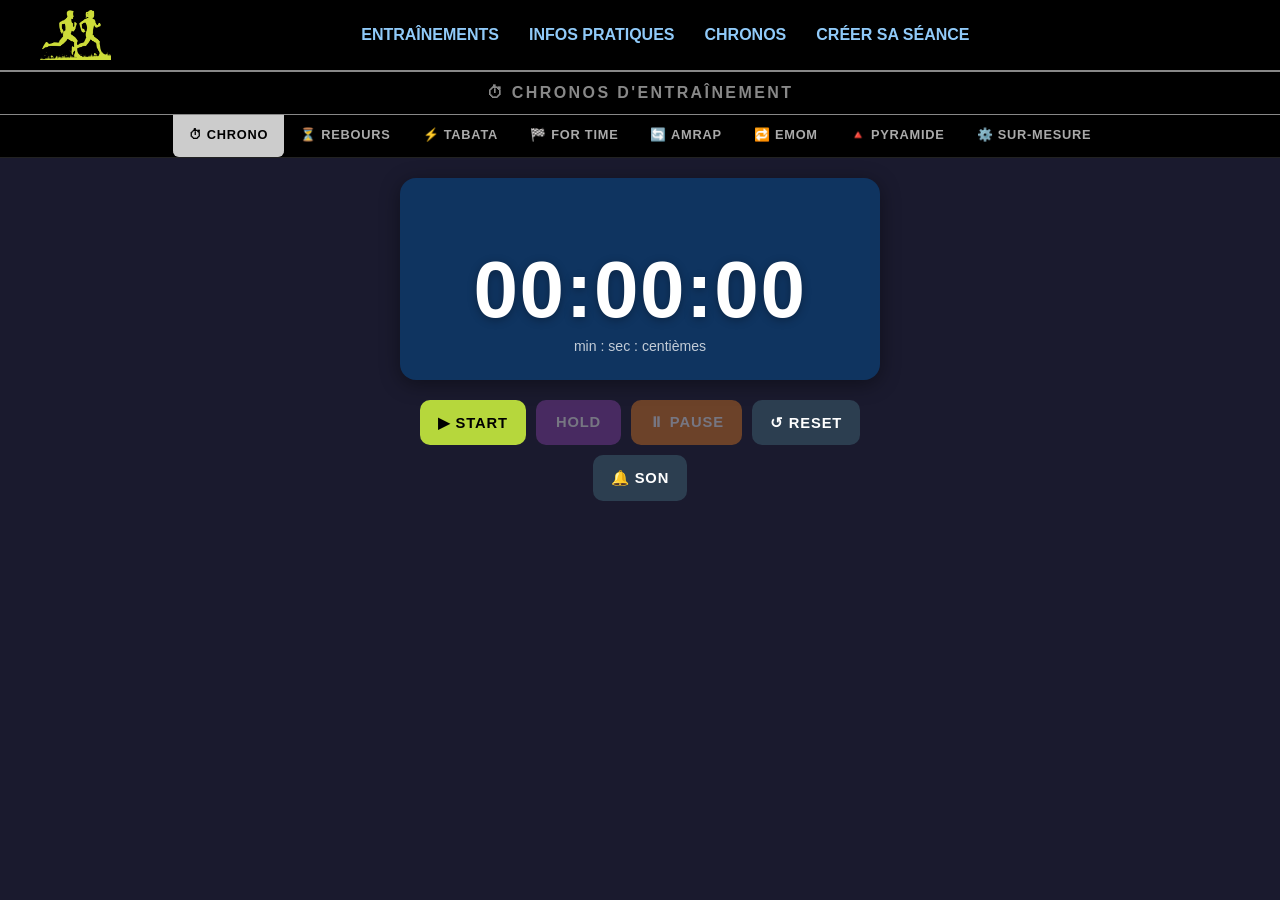
<file: chrono.html>
<!DOCTYPE html>
<html lang="fr">
<head>
    <meta charset="UTF-8">
    <meta name="viewport" content="width=device-width, initial-scale=1.0">
    <link rel="icon" type="image/png" href="images/2090184-cddc39_ico.png">
    <title>Chronos d'entraînement</title>
    <link rel="stylesheet" href="style.css">
    <style>
        :root {
            --travail-bg:    #c0392b;
            --travail-bg2:   #e74c3c;
            --repos-bg:      #1a3a6b;
            --repos-bg2:     #2760ae;
            --countdown-bg:  #d35400;
            --countdown-bg2: #e67e22;
            --card-bg:       #0f3460;
            --neutral-bg:    #1a1a2e;
            --accent:        #b6d73c;
            --text-light:    #f0f0f0;
            --text-dim:      #aaa;
            --btn-radius:    10px;
            --shadow:        0 4px 20px rgba(0,0,0,0.4);
        }

        body { background: var(--neutral-bg); color: var(--text-light); }
        nav  { border-bottom: 2px solid #888888; }

        /* ── Bandeau titre ── */
        .chrono-topbar {
            background: #000;
            padding: 12px 20px;
            display: flex;
            align-items: center;
            justify-content: center;
            border-bottom: 1px solid #888888;
        }
        .chrono-topbar h2 {
            font-size: 1em;
            font-weight: 700;
            letter-spacing: 0.15em;
            text-transform: uppercase;
            color: #888888;
            margin: 0;
            text-align: center;
        }
        .btn-mute {
            padding: 14px 18px; border: none; border-radius: 10px;
            font-family: sans-serif; font-size: 0.92em; font-weight: 700;
            letter-spacing: 0.06em; cursor: pointer;
            transition: all 0.15s ease; text-transform: uppercase;
            min-width: 85px; background: #2c3e50; color: #fff;
            -webkit-tap-highlight-color: transparent;
        }
        .btn-mute:hover  { background: #1a252f; }
        .btn-mute.muted  { background: #c0392b; color: #fff; }

        /* ── Onglets centrés ── */
        .chrono-tabs {
            display: flex;
            flex-wrap: wrap;
            justify-content: center;
            background: #000;
            border-bottom: 1px solid #222;
        }
        .chrono-tab {
            flex: 0 0 auto;
            padding: 12px 16px;
            background: none;
            border: none;
            color: var(--text-dim);
            font-family: sans-serif;
            font-size: 0.8em;
            font-weight: 700;
            text-transform: uppercase;
            letter-spacing: 0.06em;
            cursor: pointer;
            border-bottom: 3px solid transparent;
            transition: all 0.2s;
            white-space: nowrap;
        }
        .chrono-tab.active {
            color: #000;
            background: #cccccc;
            border-bottom-color: #cccccc;
            border-radius: 0px 0px 6px 6px; /* ← coins arrondis en bas */
        }
        .chrono-tab:hover { color: #fff; background: #1a1a1a; }

        /* Sur très petit écran, 2 lignes de 2-3 onglets */
        @media (max-width: 400px) {
            .chrono-tab { padding: 10px 10px; font-size: 0.72em; }
        }

        /* ── Panels ── */
        .chrono-panel { display: none; padding: 20px 16px; max-width: 480px; margin: 0 auto; }
        .chrono-panel.active { display: block; }

        /* ── Affichage principal ── */
        .phase-display {
            border-radius: 16px;
            padding: 28px 20px 22px;
            text-align: center;
            margin-bottom: 20px;
            transition: background 0.4s ease;
            background: var(--card-bg);
            box-shadow: var(--shadow);
        }
        .phase-display.phase-travail  { background: linear-gradient(135deg, var(--travail-bg), var(--travail-bg2)); }
        .phase-display.phase-repos    { background: linear-gradient(135deg, var(--repos-bg), var(--repos-bg2)); }
        .phase-display.phase-countdown {
            background: linear-gradient(135deg, var(--countdown-bg), var(--countdown-bg2));
            animation: pulse-cd 0.5s ease infinite alternate;
        }
        @keyframes pulse-cd {
            from { transform: scale(1); }
            to   { transform: scale(1.02); }
        }

        .phase-label {
            font-size: 1.4em; font-weight: 900;
            letter-spacing: 0.2em; text-transform: uppercase;
            color: rgba(255,255,255,0.9);
            margin-bottom: 6px; min-height: 1.6em;
        }
        .chrono-time {
            font-size: 5em; font-weight: 900; color: #fff;
            line-height: 1; letter-spacing: 0.02em;
            text-shadow: 0 2px 10px rgba(0,0,0,0.3);
            margin: 8px 0; font-variant-numeric: tabular-nums;
        }
        .chrono-time.small { font-size: 3.8em; }
        .chrono-sub  { font-size: 0.88em; color: rgba(255,255,255,0.75); margin-top: 6px; min-height: 1.4em; }
        .chrono-next { font-size: 0.82em; color: rgba(255,255,255,0.6); margin-top: 4px; font-style: italic; min-height: 1.2em; }

        .progress-bar-wrap {
            background: rgba(0,0,0,0.25); border-radius: 10px;
            height: 8px; margin-top: 14px; overflow: hidden;
        }
        .progress-bar-fill {
            height: 100%; border-radius: 10px;
            background: rgba(255,255,255,0.8); transition: width 0.5s linear;
        }

        /* ── Config ── */
        .chrono-config {
            background: #0f1b35; border-radius: 12px;
            padding: 16px; margin-bottom: 18px; border: 1px solid #1e3050;
        }
        .config-title {
            font-size: 0.85em; font-weight: 800;
            text-transform: uppercase; letter-spacing: 0.1em;
            color: var(--accent); margin: 0 0 12px;
        }
        .config-row {
            display: flex; align-items: center;
            gap: 10px; margin-bottom: 12px; flex-wrap: nowrap;
        }
        .config-row label { font-size: 0.85em; color: var(--text-dim); flex: 1; min-width: 110px; }

        /* Stepper +/- */
        .stepper {
            display: flex; align-items: center;
            border-radius: 10px; overflow: hidden; border: 1px solid #2a3a5a;
        }
        .btn-step {
            background: #1a2a4a; border: none; color: var(--accent);
            font-size: 1.3em; font-weight: 700;
            width: 42px; height: 42px; cursor: pointer;
            display: flex; align-items: center; justify-content: center;
            transition: background 0.15s; flex-shrink: 0;
            -webkit-tap-highlight-color: transparent;
        }
        .btn-step:hover  { background: #243a5a; }
        .btn-step:active { background: #0f1b35; }
        .config-input {
            background: #0f1b35; border: none;
            border-left: 1px solid #2a3a5a; border-right: 1px solid #2a3a5a;
            color: #fff; padding: 0; font-size: 1.1em; font-weight: 700;
            width: 60px; height: 42px; text-align: center;
            -moz-appearance: textfield;
        }
        .config-input::-webkit-outer-spin-button,
        .config-input::-webkit-inner-spin-button { -webkit-appearance: none; }
        .config-input:focus { outline: none; background: #1a2a4a; color: var(--accent); }

        /* ── Boutons contrôle ── */
        .chrono-controls {
            display: flex; gap: 10px;
            justify-content: center; flex-wrap: wrap;
        }
        .btn-chrono {
            padding: 14px 18px; border: none;
            border-radius: var(--btn-radius);
            font-family: sans-serif; font-size: 0.92em; font-weight: 700;
            letter-spacing: 0.06em; cursor: pointer;
            transition: all 0.15s ease; text-transform: uppercase;
            min-width: 85px;
            -webkit-tap-highlight-color: transparent;
        }
        .btn-chrono:active { transform: scale(0.96); }
        .btn-chrono:disabled { opacity: 0.4; cursor: not-allowed; transform: none; }

        /* Couleurs de base */
        .btn-start { background: var(--accent); color: #000; }
        .btn-start:hover:not(:disabled) { background: #a0c030; }

        .btn-hold  { background: #8e44ad; color: #fff; }
        .btn-hold:hover:not(:disabled) { background: #6c3483; }
        .btn-hold.btn-active { background: #f39c12; color: #000; }

        .btn-pause { background: #e67e22; color: #fff; }
        .btn-pause:hover:not(:disabled) { background: #d35400; }
        .btn-pause.btn-active { background: #c0392b; color: #fff; }

        .btn-reset { background: #2c3e50; color: #fff; }
        .btn-reset:hover { background: #1a252f; }

        /* ── Stats rounds ── */
        .rounds-display { display: flex; justify-content: center; gap: 24px; margin-bottom: 16px; }
        .round-stat .val { font-size: 2.2em; font-weight: 900; color: var(--accent); line-height: 1; text-align: center; }
        .round-stat .lbl { font-size: 0.72em; color: var(--text-dim); text-transform: uppercase; letter-spacing: 0.08em; text-align: center; }

        /* ── Séquence sur-mesure ── */
        .sequence-list { list-style: none; padding: 0; margin: 0 0 10px; }
        .sequence-item {
            display: flex; align-items: center; gap: 8px;
            padding: 8px 10px; background: #1a2a4a;
            border-radius: 8px; margin-bottom: 6px; border-left: 4px solid #2a3a5a;
        }
        .sequence-item.type-travail      { border-left-color: #e74c3c; }
        .sequence-item.type-repos        { border-left-color: #2760ae; }
        .sequence-item.type-echauffement { border-left-color: #3498db; }
        .sequence-item.type-retour       { border-left-color: #9b59b6; }

        .sequence-item {
            flex-wrap: wrap; box-sizing: border-box;
        }
        .sequence-item select {
            background: #0f1b35; border: 1px solid #2a3a5a;
            border-radius: 6px; color: #fff; padding: 7px 8px;
            font-size: 0.82em; flex: 1; min-width: 0; width: 100%;
            box-sizing: border-box;
        }
        .seq-bottom-row {
            display: flex; align-items: center; gap: 6px;
            width: 100%; margin-top: 6px; box-sizing: border-box;
        }
        .seq-stepper { display: flex; align-items: center; border-radius: 8px; overflow: hidden; border: 1px solid #2a3a5a; flex: 1; min-width: 0; }
        .seq-stepper .btn-step    { width: 36px; height: 36px; font-size: 1.1em; flex-shrink: 0; }
        .seq-stepper .config-input { flex: 1; height: 36px; font-size: 0.95em; min-width: 0; width: 0; }

        .btn-del-seq {
            background: #c0392b; border: none; color: #fff;
            border-radius: 6px; width: 36px; height: 36px;
            cursor: pointer; font-size: 0.9em;
            display: flex; align-items: center; justify-content: center; flex-shrink: 0;
        }
        @media (min-width: 400px) {
            .sequence-item { flex-wrap: nowrap; }
            .seq-bottom-row { width: auto; margin-top: 0; }
        }
        .btn-add-seq {
            width: 100%; padding: 11px; background: #1a2a4a;
            border: 1px dashed #2a3a5a; border-radius: 8px;
            color: var(--accent); font-size: 0.9em; cursor: pointer;
            transition: background 0.2s; font-weight: 600;
        }
        .btn-add-seq:hover { background: #243a5a; }

        /* Score counters FOR TIME / AMRAP */
        .score-counters {
            background: #0f1b35; border-radius: 12px;
            padding: 16px; border: 1px solid #1e3050;
            display: flex; flex-direction: column; gap: 12px;
        }
        .score-counter-row {
            display: flex; align-items: center;
            justify-content: space-between; gap: 12px;
            margin-bottom: 10px;
        }
        .score-counter-row:last-child { margin-bottom: 0; }
        .score-label {
            font-size: 1em; font-weight: 700;
            color: var(--text-light); letter-spacing: 0.08em;
            flex: 1;
        }
        .score-right {
            display: flex; align-items: center; gap: 8px;
        }
        .score-counters .stepper { flex-shrink: 0; }
        .score-counters .config-input {
            width: 70px; font-size: 1.3em; font-weight: 900;
            color: var(--accent);
        }
        .score-counters .btn-step {
            width: 48px; height: 48px; font-size: 1.5em;
        }

        /* ── Responsive ── */
        @media (max-width: 480px) {
            .chrono-time       { font-size: 4em; }
            .chrono-time.small { font-size: 3em; }
            .btn-chrono        { padding: 12px 12px; font-size: 0.85em; min-width: 72px; }
            .config-row label  { font-size: 0.8em; min-width: 90px; }
        }
    
        .btn-raz {
            background: #c0392b; border: none; color: #fff;
            border-radius: 6px; padding: 0 12px;
            height: 42px; min-width: 44px;
            font-size: 0.75em; font-weight: 700; cursor: pointer;
            letter-spacing: 0.05em; flex-shrink: 0;
            transition: background 0.15s;
        }
        .btn-raz:hover { background: #96281b; }
        </style>
</head>
<body>

<nav>
    <div class="nav-container">
        <div class="logo">
            <a href="index.html"><img src="images/2090184-cddc39.png" alt="Logo"></a>
        </div>
        <ul>
            <li><a href="index.html">ENTRAÎNEMENTS</a></li>
            <li><a href="infos.html">INFOS PRATIQUES</a></li>
            <li><a href="chrono.html">CHRONOS</a></li>
            <li><a href="seances_perso.html">CRÉER SA SÉANCE</a></li>
        </ul>
        <div class="nav-spacer"></div>
    </div>
</nav>

<div class="chrono-topbar">
    <h2>⏱ Chronos d'entraînement</h2>
</div>

<div class="chrono-tabs">
    <button class="chrono-tab active" onclick="showTab('simple', this)">⏱ Chrono</button>
    <button class="chrono-tab" onclick="showTab('countdown', this)">⏳ Rebours</button>
    <button class="chrono-tab" onclick="showTab('tabata', this)">⚡ Tabata</button>
    <button class="chrono-tab" onclick="showTab('fortime', this)">🏁 For Time</button>
    <button class="chrono-tab" onclick="showTab('amrap', this)">🔄 AMRAP</button>
    <button class="chrono-tab" onclick="showTab('emom', this)">🔁 EMOM</button>
    <button class="chrono-tab" onclick="showTab('pyramide', this)">🔺 Pyramide</button>
    <button class="chrono-tab" onclick="showTab('surmesure', this)">⚙️ Sur-Mesure</button>
</div>

<!-- ══════════════════════════════
     PANEL 1 — CHRONOMÈTRE
══════════════════════════════ -->
<div class="chrono-panel active" id="panel-simple">
    <div class="phase-display" id="simple-display">
        <div class="phase-label" id="simple-label"></div>
        <div class="chrono-time" id="simple-time">00:00:00</div>
        <div class="chrono-sub">min : sec : centièmes</div>
    </div>
    <div class="chrono-controls">
        <button class="btn-chrono btn-start" id="btn-simple-start" onclick="simpleStart()">▶ Start</button>
        <button class="btn-chrono btn-hold"  id="btn-simple-hold"  onclick="simpleHold()"  disabled>Hold</button>
        <button class="btn-chrono btn-pause" id="btn-simple-pause" onclick="simplePause()" disabled>⏸ Pause</button>
        <button class="btn-chrono btn-reset" onclick="simpleReset()">↺ Reset</button>
        <button class="btn-chrono btn-mute" id="btn-mute-s" onclick="toggleMute('btn-mute-s')">🔔 Son</button>
    </div>
</div>

<!-- ══════════════════════════════
     PANEL 2 — COMPTE À REBOURS
══════════════════════════════ -->
<div class="chrono-panel" id="panel-countdown">
    <div class="chrono-config">
        <p class="config-title">⚙️ Configuration</p>
        <div class="config-row">
            <label>Minutes</label>
            <div class="stepper">
                <button class="btn-step" onclick="step('cd-min', -1)">−</button>
                <input type="number" class="config-input" id="cd-min" value="10" min="0" max="99">
                <button class="btn-step" onclick="step('cd-min', 1)">+</button>
            </div>
        </div>
        <div class="config-row">
            <label>Secondes</label>
            <div class="stepper">
                <button class="btn-step" onclick="step('cd-sec', -5)">−</button>
                <input type="number" class="config-input" id="cd-sec" value="0" min="0" max="55" step="5">
                <button class="btn-step" onclick="step('cd-sec', 5)">+</button>
            </div>
        </div>
    </div>
    <div class="phase-display" id="countdown-display">
        <div class="phase-label" id="countdown-label">PRÊT</div>
        <div class="chrono-time" id="countdown-time">10:00</div>
        <div class="chrono-sub" id="countdown-sub"></div>
    </div>
    <div class="chrono-controls">
        <button class="btn-chrono btn-start" id="btn-cd-start" onclick="countdownStart()">▶ Start</button>
        <button class="btn-chrono btn-pause" id="btn-cd-pause" onclick="countdownPause()" disabled>⏸ Pause</button>
        <button class="btn-chrono btn-reset" onclick="countdownReset()">↺ Reset</button>
        <button class="btn-chrono btn-mute" id="btn-mute-cd" onclick="toggleMute('btn-mute-cd')">🔔 Son</button>
    </div>
</div>

<!-- ══════════════════════════════
     PANEL 3 — TABATA
══════════════════════════════ -->
<div class="chrono-panel" id="panel-tabata">
    <div class="chrono-config">
        <p class="config-title">⚙️ Configuration</p>
        <div class="config-row">
            <label>Travail (sec)</label>
            <div class="stepper">
                <button class="btn-step" onclick="step('tab-work', -5)">−</button>
                <input type="number" class="config-input" id="tab-work" value="20" min="1" max="3600">
                <button class="btn-step" onclick="step('tab-work', 5)">+</button>
            </div>
        </div>
        <div class="config-row">
            <label>Pause (sec)</label>
            <div class="stepper">
                <button class="btn-step" onclick="step('tab-rest', -5)">−</button>
                <input type="number" class="config-input" id="tab-rest" value="10" min="1" max="3600">
                <button class="btn-step" onclick="step('tab-rest', 5)">+</button>
            </div>
        </div>
        <div class="config-row">
            <label>Rounds</label>
            <div class="stepper">
                <button class="btn-step" onclick="step('tab-rounds', -1)">−</button>
                <input type="number" class="config-input" id="tab-rounds" value="8" min="1" max="99">
                <button class="btn-step" onclick="step('tab-rounds', 1)">+</button>
            </div>
        </div>
    </div>
    <div class="rounds-display">
        <div class="round-stat"><div class="val" id="tab-cur">0</div><div class="lbl">Round</div></div>
        <div class="round-stat"><div class="val" id="tab-tot">8</div><div class="lbl">Total</div></div>
    </div>
    <div class="phase-display" id="tabata-display">
        <div class="phase-label" id="tabata-label">PRÊT</div>
        <div class="chrono-time small" id="tabata-time">20</div>
        <div class="chrono-sub" id="tabata-sub"></div>
        <div class="chrono-next" id="tabata-next"></div>
    </div>
    <div class="chrono-controls">
        <button class="btn-chrono btn-start" id="btn-tab-start" onclick="tabataStart()">▶ Start</button>
        <button class="btn-chrono btn-pause" id="btn-tab-pause" onclick="tabataPause()" disabled>⏸ Pause</button>
        <button class="btn-chrono btn-reset" onclick="tabataReset()">↺ Reset</button>
        <button class="btn-chrono btn-mute" id="btn-mute-tab" onclick="toggleMute('btn-mute-tab')">🔔 Son</button>
    </div>
</div>

<!-- ══════════════════════════════
     PANEL 4 — FOR TIME
══════════════════════════════ -->
<div class="chrono-panel" id="panel-fortime">
    <div class="phase-display" id="fortime-display">
        <div class="phase-label" id="fortime-label">PRÊT</div>
        <div class="chrono-time" id="fortime-time">00:00:00</div>
        <div class="chrono-sub">min : sec : centièmes</div>
    </div>
    <p style="text-align:center; color:var(--text-dim); font-size:0.85em; font-style:italic; margin: 0 0 16px;">
        💡 Lance le chrono et note ton score au fur et à mesure
    </p>
    <div class="score-counters">
        <div class="score-counter-row">
            <span class="score-label">🔁 ROUNDS</span>
            <div class="score-right"><div class="stepper">
                <button class="btn-step" onclick="scoreStep('ft-rounds', -1)">−</button>
                <input type="number" class="config-input" id="ft-rounds" value="0" min="0" max="999" readonly>
                <button class="btn-step" onclick="scoreStep('ft-rounds', 1)">+</button>
            </div>
            <button class="btn-raz" onclick="document.getElementById('ft-rounds').value=0">RaZ</button></div>
        </div>
        <div class="score-counter-row">
            <span class="score-label">💪 REPS</span>
            <div class="score-right"><div class="stepper">
                <button class="btn-step" onclick="scoreStep('ft-reps', -1)">−</button>
                <input type="number" class="config-input" id="ft-reps" value="0" min="0" max="9999" readonly>
                <button class="btn-step" onclick="scoreStep('ft-reps', 1)">+</button>
            </div>
            <button class="btn-raz" onclick="document.getElementById('ft-reps').value=0">RaZ</button></div>
        </div>
    </div>
    <div class="chrono-controls" style="margin-top:16px;">
        <button class="btn-chrono btn-start" id="btn-ft-start" onclick="fortimeStart()">▶ Start</button>
        <button class="btn-chrono btn-pause" id="btn-ft-pause" onclick="fortimePause()" disabled>⏸ Pause</button>
        <button class="btn-chrono btn-reset" onclick="fortimeReset()">↺ Reset</button>
        <button class="btn-chrono btn-mute" id="btn-mute-ft" onclick="toggleMute('btn-mute-ft')">🔔 Son</button>
    </div>
</div>

<!-- ══════════════════════════════
     PANEL 5 — AMRAP
══════════════════════════════ -->
<div class="chrono-panel" id="panel-amrap">
    <div class="chrono-config">
        <p class="config-title">⚙️ Configuration</p>
        <div class="config-row">
            <label>Minutes</label>
            <div class="stepper">
                <button class="btn-step" onclick="step('amrap-min', -1)">−</button>
                <input type="number" class="config-input" id="amrap-min" value="20" min="0" max="99">
                <button class="btn-step" onclick="step('amrap-min', 1)">+</button>
            </div>
        </div>
        <div class="config-row">
            <label>Secondes</label>
            <div class="stepper">
                <button class="btn-step" onclick="step('amrap-sec', -5)">−</button>
                <input type="number" class="config-input" id="amrap-sec" value="0" min="0" max="55" step="5">
                <button class="btn-step" onclick="step('amrap-sec', 5)">+</button>
            </div>
        </div>
    </div>
    <div class="phase-display" id="amrap-display">
        <div class="phase-label" id="amrap-label">PRÊT</div>
        <div class="chrono-time" id="amrap-time">20:00</div>
        <div class="chrono-sub" id="amrap-sub"></div>
    </div>
    <p style="text-align:center; color:var(--text-dim); font-size:0.85em; font-style:italic; margin: 0 0 16px;">
        💡 Lance le décompte et note ton score au fur et à mesure
    </p>
    <div class="score-counters">
        <div class="score-counter-row">
            <span class="score-label">🔁 ROUNDS</span>
            <div class="score-right"><div class="stepper">
                <button class="btn-step" onclick="scoreStep('amrap-rounds', -1)">−</button>
                <input type="number" class="config-input" id="amrap-rounds" value="0" min="0" max="999" readonly>
                <button class="btn-step" onclick="scoreStep('amrap-rounds', 1)">+</button>
            </div>
            <button class="btn-raz" onclick="document.getElementById('amrap-rounds').value=0">RaZ</button></div>
        </div>
        <div class="score-counter-row">
            <span class="score-label">💪 REPS</span>
            <div class="score-right"><div class="stepper">
                <button class="btn-step" onclick="scoreStep('amrap-reps', -1)">−</button>
                <input type="number" class="config-input" id="amrap-reps" value="0" min="0" max="9999" readonly>
                <button class="btn-step" onclick="scoreStep('amrap-reps', 1)">+</button>
            </div>
            <button class="btn-raz" onclick="document.getElementById('amrap-reps').value=0">RaZ</button></div>
        </div>
    </div>
    <div class="chrono-controls" style="margin-top:16px;">
        <button class="btn-chrono btn-start" id="btn-amrap-start" onclick="amrapStart()">▶ Start</button>
        <button class="btn-chrono btn-pause" id="btn-amrap-pause" onclick="amrapPause()" disabled>⏸ Pause</button>
        <button class="btn-chrono btn-reset" onclick="amrapReset()">↺ Reset</button>
        <button class="btn-chrono btn-mute" id="btn-mute-am" onclick="toggleMute('btn-mute-am')">🔔 Son</button>
    </div>
</div>

<!-- ══════════════════════════════
     PANEL 6 — EMOM
══════════════════════════════ -->
<div class="chrono-panel" id="panel-emom">
    <div class="chrono-config">
        <p class="config-title">⚙️ Configuration</p>
        <div class="config-row">
            <label>Durée totale (min)</label>
            <div class="stepper">
                <button class="btn-step" onclick="step('emom-min', -1)">−</button>
                <input type="number" class="config-input" id="emom-min" value="10" min="1" max="99">
                <button class="btn-step" onclick="step('emom-min', 1)">+</button>
            </div>
        </div>
        <div style="font-size:0.8em; color:var(--text-dim); margin-top:4px;">
            ℹ️ À chaque nouvelle minute : exécuter les exercices prévus. Le reste de la minute = repos.
        </div>
    </div>
    <div class="rounds-display">
        <div class="round-stat"><div class="val" id="emom-cur">0</div><div class="lbl">Minute</div></div>
        <div class="round-stat"><div class="val" id="emom-tot">10</div><div class="lbl">Total</div></div>
        <div class="round-stat"><div class="val" id="emom-sec-val">60</div><div class="lbl">Sec restantes</div></div>
    </div>
    <div class="phase-display" id="emom-display">
        <div class="phase-label" id="emom-label">PRÊT</div>
        <div class="chrono-time small" id="emom-time">60</div>
        <div class="chrono-sub" id="emom-sub">Dans la minute, effectuez les exercices prévus</div>
        <div class="chrono-next" id="emom-next"></div>
    </div>
    <div class="chrono-controls">
        <button class="btn-chrono btn-start" id="btn-emom-start" onclick="emomStart()">▶ Start</button>
        <button class="btn-chrono btn-pause" id="btn-emom-pause" onclick="emomPause()" disabled>⏸ Pause</button>
        <button class="btn-chrono btn-reset" onclick="emomReset()">↺ Reset</button>
        <button class="btn-chrono btn-mute" id="btn-mute-em" onclick="toggleMute('btn-mute-em')">🔔 Son</button>
    </div>
</div>

<!-- ══════════════════════════════
     PANEL 5 — PYRAMIDE
══════════════════════════════ -->
<div class="chrono-panel" id="panel-pyramide">
    <div class="chrono-config">
        <p class="config-title">⚙️ Configuration</p>
        <div class="config-row">
            <label>Travail (sec)</label>
            <div class="stepper">
                <button class="btn-step" onclick="step('pyr-work', -5)">−</button>
                <input type="number" class="config-input" id="pyr-work" value="30" min="1" max="3600">
                <button class="btn-step" onclick="step('pyr-work', 5)">+</button>
            </div>
        </div>
        <div class="config-row">
            <label>Pause (sec)</label>
            <div class="stepper">
                <button class="btn-step" onclick="step('pyr-rest', -5)">−</button>
                <input type="number" class="config-input" id="pyr-rest" value="10" min="1" max="3600">
                <button class="btn-step" onclick="step('pyr-rest', 5)">+</button>
            </div>
        </div>
        <div class="config-row">
            <label>Séries (montée)</label>
            <div class="stepper">
                <button class="btn-step" onclick="step('pyr-series', -1)">−</button>
                <input type="number" class="config-input" id="pyr-series" value="5" min="2" max="20">
                <button class="btn-step" onclick="step('pyr-series', 1)">+</button>
            </div>
        </div>
        <div style="font-size:0.8em; color:var(--text-dim); margin-top:4px;">
            ℹ️ Monte puis redescend automatiquement
        </div>
    </div>
    <div class="rounds-display">
        <div class="round-stat"><div class="val" id="pyr-cur">0</div><div class="lbl">Série</div></div>
        <div class="round-stat"><div class="val" id="pyr-tot">9</div><div class="lbl">Total</div></div>
    </div>
    <div class="phase-display" id="pyramide-display">
        <div class="phase-label" id="pyramide-label">PRÊT</div>
        <div class="chrono-time small" id="pyramide-time">30</div>
        <div class="chrono-sub" id="pyramide-sub"></div>
        <div class="chrono-next" id="pyramide-next"></div>
    </div>
    <div class="chrono-controls">
        <button class="btn-chrono btn-start" id="btn-pyr-start" onclick="pyramideStart()">▶ Start</button>
        <button class="btn-chrono btn-pause" id="btn-pyr-pause" onclick="pyramidePause()" disabled>⏸ Pause</button>
        <button class="btn-chrono btn-reset" onclick="pyramideReset()">↺ Reset</button>
        <button class="btn-chrono btn-mute" id="btn-mute-pyr" onclick="toggleMute('btn-mute-pyr')">🔔 Son</button>
    </div>
</div>

<!-- ══════════════════════════════
     PANEL 5 — CHRONO SUR-MESURE
══════════════════════════════ -->
<div class="chrono-panel" id="panel-surmesure">
    <div class="chrono-config">
        <p class="config-title">⚙️ Construire la séquence</p>
        <ul class="sequence-list" id="seq-list"></ul>
        <button class="btn-add-seq" onclick="addSeqItem()">+ Ajouter une phase</button>
        <div class="config-row" style="margin-top:14px;">
            <label>Répéter la séquence</label>
            <div class="stepper">
                <button class="btn-step" onclick="step('seq-repeat', -1)">−</button>
                <input type="number" class="config-input" id="seq-repeat" value="1" min="1" max="20">
                <button class="btn-step" onclick="step('seq-repeat', 1)">+</button>
            </div>
            <span style="font-size:0.82em; color:var(--text-dim);">fois</span>
        </div>
    </div>
    <div class="rounds-display">
        <div class="round-stat"><div class="val" id="seq-cur">0</div><div class="lbl">Phase</div></div>
        <div class="round-stat"><div class="val" id="seq-tot">0</div><div class="lbl">Total</div></div>
        <div class="round-stat"><div class="val" id="seq-rep">0</div><div class="lbl">Répét.</div></div>
    </div>
    <div class="phase-display" id="surmesure-display">
        <div class="phase-label" id="surmesure-label">PRÊT</div>
        <div class="chrono-time small" id="surmesure-time">--</div>
        <div class="chrono-sub" id="surmesure-sub"></div>
        <div class="chrono-next" id="surmesure-next"></div>
    </div>
    <div class="chrono-controls">
        <button class="btn-chrono btn-start" id="btn-seq-start" onclick="seqStart()">▶ Start</button>
        <button class="btn-chrono btn-pause" id="btn-seq-pause" onclick="seqPause()" disabled>⏸ Pause</button>
        <button class="btn-chrono btn-reset" onclick="seqReset()">↺ Reset</button>
        <button class="btn-chrono btn-mute" id="btn-mute-seq" onclick="toggleMute('btn-mute-seq')">🔔 Son</button>
    </div>
</div>

<button id="backToTop" title="Retour en haut">↑</button>

<script>
/* ══════════════════════════════════════════
   UTILITAIRES
══════════════════════════════════════════ */
var isMuted = false;
var audioCtx = null;

function getAudioCtx() {
    if (!audioCtx) audioCtx = new (window.AudioContext || window.webkitAudioContext)();
    return audioCtx;
}
function playBeep(freq, dur, vol) {
    if (isMuted) return;
    try {
        var ctx = getAudioCtx();
        var osc = ctx.createOscillator();
        var gain = ctx.createGain();
        osc.connect(gain); gain.connect(ctx.destination);
        osc.frequency.value = freq; osc.type = 'sine';
        gain.gain.setValueAtTime(vol || 0.4, ctx.currentTime);
        gain.gain.exponentialRampToValueAtTime(0.001, ctx.currentTime + dur);
        osc.start(ctx.currentTime); osc.stop(ctx.currentTime + dur);
    } catch(e) {}
}
function bipTravail()   { playBeep(880,0.12,0.5); setTimeout(function(){playBeep(880,0.12,0.5);},180); }
function bipPause()     { playBeep(440,0.4,0.4); }
function bipCountdown() { playBeep(660,0.1,0.3); }
function bipFin()       { playBeep(1046,0.15,0.5); setTimeout(function(){playBeep(1046,0.15,0.5);},200); setTimeout(function(){playBeep(1046,0.3,0.5);},400); }

function toggleMute() {
    isMuted = !isMuted;
    var ids = ['btn-mute-s','btn-mute-cd','btn-mute-tab','btn-mute-ft',
               'btn-mute-am','btn-mute-em','btn-mute-pyr','btn-mute-seq'];
    ids.forEach(function(id) {
        var btn = document.getElementById(id);
        if (btn) {
            btn.textContent = isMuted ? '🔕 Son' : '🔔 Son';
            btn.classList.toggle('muted', isMuted);
        }
    });
}

function pad(n) { return n < 10 ? '0' + n : '' + n; }

/* Format sec → affichage min:sec si >= 60, sinon juste sec */
function fmtSec(s) {
    if (s >= 60) { return pad(Math.floor(s/60)) + ':' + pad(s % 60); }
    return '' + s;
}
function formatMSec(ms) {
    var m  = Math.floor(ms / 60000);
    var s  = Math.floor((ms % 60000) / 1000);
    var cs = Math.floor((ms % 1000) / 10);
    return pad(m) + ':' + pad(s) + ':' + pad(cs);
}

function showTab(name, btn) {
    document.querySelectorAll('.chrono-panel').forEach(function(p){ p.classList.remove('active'); });
    document.querySelectorAll('.chrono-tab').forEach(function(t){ t.classList.remove('active'); });
    document.getElementById('panel-' + name).classList.add('active');
    btn.classList.add('active');
}

function setPhaseStyle(el, phase) {
    el.classList.remove('phase-travail','phase-repos','phase-countdown');
    if (phase) el.classList.add('phase-' + phase);
}

function step(id, delta) {
    var input = document.getElementById(id);
    var val = parseInt(input.value) || 0;
    var min = parseInt(input.min) !== undefined ? parseInt(input.min) : 0;
    var max = parseInt(input.max) || 9999;
    var newVal;
    // Si delta est un multiple de 5, on arrondit au multiple de |delta| le plus proche
    var absDelta = Math.abs(delta);
    if (absDelta > 1 && absDelta % 5 === 0) {
        if (delta > 0) {
            newVal = Math.ceil((val + 1) / absDelta) * absDelta;
        } else {
            newVal = Math.floor((val - 1) / absDelta) * absDelta;
        }
    } else {
        newVal = val + delta;
    }
    input.value = Math.max(min, Math.min(max, newVal));
}

/* Active/désactive visuellement un bouton (hold/pause) */
function setBtnActive(id, active) {
    var btn = document.getElementById(id);
    if (active) btn.classList.add('btn-active');
    else btn.classList.remove('btn-active');
}

/* ══════════════════════════════════════════
   1. CHRONOMÈTRE SIMPLE
══════════════════════════════════════════ */
var simpleInterval = null;
var simpleMs = 0;
var simpleRunning = false;
var simpleHeld = false;

function simpleStart() {
    if (simpleRunning) return;
    simpleRunning = true;
    var last = Date.now() - simpleMs;
    simpleInterval = setInterval(function() {
        simpleMs = Date.now() - last;
        if (!simpleHeld) document.getElementById('simple-time').textContent = formatMSec(simpleMs);
    }, 30);
    document.getElementById('btn-simple-start').disabled = true;
    document.getElementById('btn-simple-hold').disabled  = false;
    document.getElementById('btn-simple-pause').disabled = false;
    document.getElementById('simple-label').textContent  = '🏃 EN COURS';
    setPhaseStyle(document.getElementById('simple-display'), 'travail');
}

function simpleHold() {
    simpleHeld = !simpleHeld;
    setBtnActive('btn-simple-hold', simpleHeld);
    document.getElementById('simple-label').textContent = simpleHeld ? '⏸ FIGÉ' : '🏃 EN COURS';
}

function simplePause() {
    if (!simpleRunning) return;
    clearInterval(simpleInterval);
    simpleRunning = false; simpleHeld = false;
    setBtnActive('btn-simple-hold', false);
    setBtnActive('btn-simple-pause', true);
    document.getElementById('btn-simple-start').disabled = false;
    document.getElementById('btn-simple-pause').disabled = false;
    document.getElementById('btn-simple-hold').disabled  = true;
    document.getElementById('simple-label').textContent  = '⏸ EN PAUSE';
    setPhaseStyle(document.getElementById('simple-display'), '');
}

function simpleReset() {
    clearInterval(simpleInterval);
    simpleMs = 0; simpleRunning = false; simpleHeld = false;
    document.getElementById('simple-time').textContent   = '00:00:00';
    document.getElementById('simple-label').textContent  = '';
    document.getElementById('btn-simple-start').disabled = false;
    document.getElementById('btn-simple-pause').disabled = true;
    document.getElementById('btn-simple-hold').disabled  = true;
    setBtnActive('btn-simple-hold', false);
    setBtnActive('btn-simple-pause', false);
    setPhaseStyle(document.getElementById('simple-display'), '');
}

/* ══════════════════════════════════════════
   2. COMPTE À REBOURS
══════════════════════════════════════════ */
var cdInterval = null;
var cdMs = 0; var cdTotal = 0; var cdRunning = false;

function countdownStart() {
    if (cdRunning) return;
    if (cdMs === 0) {
        var m = parseInt(document.getElementById('cd-min').value)||0;
        var s = parseInt(document.getElementById('cd-sec').value)||0;
        cdTotal = (m*60+s)*1000; cdMs = cdTotal;
        if (cdMs<=0) return;
    }
    cdRunning = true;
    setBtnActive('btn-cd-pause', false);
    document.getElementById('countdown-label').textContent = '🔥 EN COURS';
    setPhaseStyle(document.getElementById('countdown-display'), 'travail');
    document.getElementById('btn-cd-start').disabled = true;
    document.getElementById('btn-cd-pause').disabled = false;
    var last = Date.now();
    cdInterval = setInterval(function() {
        var now = Date.now(); cdMs -= (now-last); last = now;
        if (cdMs<=0) {
            cdMs=0; clearInterval(cdInterval); cdRunning=false;
            document.getElementById('countdown-time').textContent = '00:00';
            document.getElementById('countdown-label').textContent = '✅ TERMINÉ !';
            document.getElementById('countdown-bar').style.width = '0%';
            setPhaseStyle(document.getElementById('countdown-display'),'repos');
            bipFin();
            document.getElementById('btn-cd-start').disabled = false;
            document.getElementById('btn-cd-pause').disabled = true;
            return;
        }
        var secLeft = Math.ceil(cdMs/1000);
        if (secLeft<=3) { bipCountdown(); }
        document.getElementById('countdown-time').textContent = pad(Math.floor(cdMs/60000))+':'+pad(Math.floor((cdMs%60000)/1000));
    }, 100);
}

function countdownPause() {
    if (!cdRunning) return;
    clearInterval(cdInterval); cdRunning = false;
    setBtnActive('btn-cd-pause', true);
    document.getElementById('countdown-label').textContent = '⏸ EN PAUSE';
    setPhaseStyle(document.getElementById('countdown-display'),'');
    document.getElementById('btn-cd-start').disabled = false;
    document.getElementById('btn-cd-pause').disabled = false;
}

function countdownReset() {
    clearInterval(cdInterval); cdMs=0; cdTotal=0; cdRunning=false;
    var m=parseInt(document.getElementById('cd-min').value)||0;
    var s=parseInt(document.getElementById('cd-sec').value)||0;
    document.getElementById('countdown-time').textContent = pad(m)+':'+pad(s);
    document.getElementById('countdown-label').textContent = 'PRÊT';
    document.getElementById('btn-cd-start').disabled = false;
    document.getElementById('btn-cd-pause').disabled = true;
    setBtnActive('btn-cd-pause', false);
    setPhaseStyle(document.getElementById('countdown-display'),'');
}

/* ══════════════════════════════════════════
   3. TABATA
══════════════════════════════════════════ */
var tabInterval=null; var tabRunning=false;
var tabPhase='travail'; var tabSec=0; var tabTotalSec=0;
var tabCurRound=0; var tabTotRounds=0;

function tabataStart() {
    if (tabRunning) return;
    if (tabCurRound===0) {
        tabTotRounds = parseInt(document.getElementById('tab-rounds').value)||8;
        tabCurRound=1; tabPhase='travail';
        tabSec = parseInt(document.getElementById('tab-work').value)||20;
        tabTotalSec=tabSec;
        document.getElementById('tab-tot').textContent=tabTotRounds;
        bipTravail(); tabataRender();
    }
    tabRunning=true;
    setBtnActive('btn-tab-pause', false);
    document.getElementById('btn-tab-start').disabled=true;
    document.getElementById('btn-tab-pause').disabled=false;
    tabInterval = setInterval(function() {
        tabSec--;
        if (tabSec<=3 && tabSec>0) { bipCountdown(); document.getElementById('tabata-time').textContent=tabSec; }
        else if (tabSec===0) { document.getElementById('tabata-time').textContent='0'; }
        else if (tabSec<0)   { tabSec=0; tabNextPhase(); }
        else { tabataRender(); }
    }, 1000);
}

function tabNextPhase() {
    if (tabPhase==='travail') {
        var rest=parseInt(document.getElementById('tab-rest').value)||10;
        if (rest>0) { tabPhase='repos'; tabSec=rest; tabTotalSec=rest; bipPause(); }
        else { tabAdvanceRound(); return; }
    } else { tabAdvanceRound(); return; }
    tabataRender();
}

function tabAdvanceRound() {
    if (tabCurRound>=tabTotRounds) {
        clearInterval(tabInterval); tabRunning=false;
        document.getElementById('tabata-label').textContent='✅ TERMINÉ !';
        document.getElementById('tabata-time').textContent='0';
        document.getElementById('tabata-sub').textContent=tabTotRounds+' rounds complétés';
        document.getElementById('tabata-next').textContent='';
        document.getElementById('tabata-bar').style.width='0%';
        setPhaseStyle(document.getElementById('tabata-display'),'repos');
        bipFin();
        document.getElementById('btn-tab-start').disabled=false;
        document.getElementById('btn-tab-pause').disabled=true;
        return;
    }
    tabCurRound++; tabPhase='travail';
    tabSec=parseInt(document.getElementById('tab-work').value)||20;
    tabTotalSec=tabSec; bipTravail(); tabataRender();
}

function tabataRender() {
    document.getElementById('tab-cur').textContent=tabCurRound;
    document.getElementById('tabata-time').textContent=fmtSec(tabSec);
    setPhaseStyle(document.getElementById('tabata-display'),tabPhase);
    document.getElementById('tabata-label').textContent=tabPhase==='travail'?'🔥 TRAVAIL':'😮‍💨 PAUSE';
    document.getElementById('tabata-sub').textContent='Round '+tabCurRound+' / '+tabTotRounds;
    var nextLbl=tabPhase==='travail'?'Pause':'Travail (Round '+Math.min(tabCurRound+1,tabTotRounds)+')';
    document.getElementById('tabata-next').textContent='Prochain : '+nextLbl;
}

function tabataPause() {
    if (!tabRunning) return;
    clearInterval(tabInterval); tabRunning=false;
    setBtnActive('btn-tab-pause', true);
    document.getElementById('btn-tab-start').disabled=false;
    document.getElementById('btn-tab-pause').disabled=false;
    document.getElementById('tabata-label').textContent='⏸ EN PAUSE';
    setPhaseStyle(document.getElementById('tabata-display'),'');
}

function tabataReset() {
    clearInterval(tabInterval); tabRunning=false; tabCurRound=0; tabSec=0;
    document.getElementById('tabata-label').textContent='PRÊT';
    document.getElementById('tabata-time').textContent=fmtSec(parseInt(document.getElementById('tab-work').value)||20);
    document.getElementById('tabata-sub').textContent='';
    document.getElementById('tabata-next').textContent='';
    document.getElementById('tab-cur').textContent='0';
    document.getElementById('tab-tot').textContent=document.getElementById('tab-rounds').value||8;
    document.getElementById('btn-tab-start').disabled=false;
    document.getElementById('btn-tab-pause').disabled=true;
    setBtnActive('btn-tab-pause', false);
    setPhaseStyle(document.getElementById('tabata-display'),'');
}

/* ══════════════════════════════════════════
   SCORE STEP — commun FOR TIME et AMRAP
══════════════════════════════════════════ */
function scoreStep(id, delta) {
    var input = document.getElementById(id);
    var val = parseInt(input.value) || 0;
    var min = parseInt(input.min) || 0;
    var max = parseInt(input.max) || 9999;
    input.value = Math.max(min, Math.min(max, val + delta));
}

/* ══════════════════════════════════════════
   4. FOR TIME
══════════════════════════════════════════ */
var ftInterval = null;
var ftMs = 0;
var ftRunning = false;

function fortimeStart() {
    if (ftRunning) return;
    ftRunning = true;
    var last = Date.now() - ftMs;
    ftInterval = setInterval(function() {
        ftMs = Date.now() - last;
        document.getElementById('fortime-time').textContent = formatMSec(ftMs);
    }, 30);
    document.getElementById('fortime-label').textContent  = '🏁 EN COURS';
    setPhaseStyle(document.getElementById('fortime-display'), 'travail');
    document.getElementById('btn-ft-start').disabled = true;
    document.getElementById('btn-ft-pause').disabled = false;
    setBtnActive('btn-ft-pause', false);
}

function fortimePause() {
    if (!ftRunning) return;
    clearInterval(ftInterval); ftRunning = false;
    setBtnActive('btn-ft-pause', true);
    document.getElementById('btn-ft-start').disabled = false;
    document.getElementById('btn-ft-pause').disabled = false;
    document.getElementById('fortime-label').textContent = '⏸ EN PAUSE';
    setPhaseStyle(document.getElementById('fortime-display'), '');
}

function fortimeReset() {
    clearInterval(ftInterval); ftMs = 0; ftRunning = false;
    document.getElementById('fortime-time').textContent  = '00:00:00';
    document.getElementById('fortime-label').textContent = 'PRÊT';
    document.getElementById('btn-ft-start').disabled = false;
    document.getElementById('btn-ft-pause').disabled = true;
    document.getElementById('ft-rounds').value = 0;
    document.getElementById('ft-reps').value   = 0;
    setBtnActive('btn-ft-pause', false);
    setPhaseStyle(document.getElementById('fortime-display'), '');
}

/* ══════════════════════════════════════════
   5. AMRAP
══════════════════════════════════════════ */
var amrapInterval = null;
var amrapMs = 0;
var amrapTotal = 0;
var amrapRunning = false;

function amrapStart() {
    if (amrapRunning) return;
    if (amrapMs === 0) {
        var m = parseInt(document.getElementById('amrap-min').value) || 0;
        var s = parseInt(document.getElementById('amrap-sec').value) || 0;
        amrapTotal = (m * 60 + s) * 1000;
        amrapMs = amrapTotal;
        if (amrapMs <= 0) return;
    }
    amrapRunning = true;
    setBtnActive('btn-amrap-pause', false);
    document.getElementById('amrap-label').textContent = '🔄 EN COURS';
    setPhaseStyle(document.getElementById('amrap-display'), 'travail');
    document.getElementById('btn-amrap-start').disabled = true;
    document.getElementById('btn-amrap-pause').disabled = false;
    var last = Date.now();
    var lastSecShown = -1;
    amrapInterval = setInterval(function() {
        var now = Date.now(); amrapMs -= (now - last); last = now;
        if (amrapMs <= 0) {
            amrapMs = 0; clearInterval(amrapInterval); amrapRunning = false;
            document.getElementById('amrap-time').textContent  = '00:00';
            document.getElementById('amrap-label').textContent = '✅ TERMINÉ !';
            var r = document.getElementById('amrap-rounds').value;
            var rp = document.getElementById('amrap-reps').value;
            document.getElementById('amrap-sub').textContent   = 'Score : ' + r + ' rounds + ' + rp + ' reps';
            setPhaseStyle(document.getElementById('amrap-display'), 'repos');
            bipFin();
            document.getElementById('btn-amrap-start').disabled = false;
            document.getElementById('btn-amrap-pause').disabled = true;
            return;
        }
        var secLeft = Math.ceil(amrapMs / 1000);
        // Bip une seule fois par seconde pendant le countdown
        if (secLeft <= 3 && secLeft !== lastSecShown) {
            bipCountdown();
            lastSecShown = secLeft;
        }
        var mm = Math.floor(amrapMs / 60000);
        var ss = Math.floor((amrapMs % 60000) / 1000);
        document.getElementById('amrap-time').textContent = pad(mm) + ':' + pad(ss);
        document.getElementById('amrap-sub').textContent  = 'Rounds : ' + document.getElementById('amrap-rounds').value + '  |  Reps : ' + document.getElementById('amrap-reps').value;
    }, 100);
}

function amrapPause() {
    if (!amrapRunning) return;
    clearInterval(amrapInterval); amrapRunning = false;
    setBtnActive('btn-amrap-pause', true);
    document.getElementById('btn-amrap-start').disabled = false;
    document.getElementById('btn-amrap-pause').disabled = false;
    document.getElementById('amrap-label').textContent  = '⏸ EN PAUSE';
    setPhaseStyle(document.getElementById('amrap-display'), '');
}

function amrapReset() {
    clearInterval(amrapInterval); amrapMs = 0; amrapTotal = 0; amrapRunning = false;
    var m = parseInt(document.getElementById('amrap-min').value) || 0;
    var s = parseInt(document.getElementById('amrap-sec').value) || 0;
    document.getElementById('amrap-time').textContent  = pad(m) + ':' + pad(s);
    document.getElementById('amrap-label').textContent = 'PRÊT';
    document.getElementById('amrap-sub').textContent   = '';
    document.getElementById('amrap-rounds').value = 0;
    document.getElementById('amrap-reps').value   = 0;
    document.getElementById('btn-amrap-start').disabled = false;
    document.getElementById('btn-amrap-pause').disabled = true;
    setBtnActive('btn-amrap-pause', false);
    setPhaseStyle(document.getElementById('amrap-display'), '');
}

/* ══════════════════════════════════════════
   6. EMOM
══════════════════════════════════════════ */
var emomInterval = null;
var emomRunning  = false;
var emomSec      = 60;   // secondes restantes dans la minute en cours
var emomCurMin   = 0;    // minute en cours (0 = pas démarré)
var emomTotMin   = 10;

function emomStart() {
    if (emomRunning) return;
    if (emomCurMin === 0) {
        emomTotMin = parseInt(document.getElementById('emom-min').value) || 10;
        document.getElementById('emom-tot').textContent = emomTotMin;
        emomCurMin = 1;
        emomSec    = 60;
        bipTravail();
        emomRender();
    }
    emomRunning = true;
    setBtnActive('btn-emom-pause', false);
    document.getElementById('btn-emom-start').disabled = true;
    document.getElementById('btn-emom-pause').disabled = false;

    emomInterval = setInterval(function() {
        emomSec--;
        if (emomSec <= 3 && emomSec > 0) {
            bipCountdown();
            document.getElementById('emom-time').textContent    = emomSec;
            document.getElementById('emom-sec-val').textContent = emomSec;
        } else if (emomSec === 0) {
            document.getElementById('emom-time').textContent    = '0';
            document.getElementById('emom-sec-val').textContent = '0';
        } else if (emomSec < 0) {
            // Nouvelle minute
            if (emomCurMin >= emomTotMin) {
                emomFinish();
            } else {
                emomCurMin++;
                emomSec = 60;
                bipTravail();
                emomRender();
            }
        } else {
            emomRender();
        }
    }, 1000);
}

function emomRender() {
    setPhaseStyle(document.getElementById('emom-display'), 'travail');
    document.getElementById('emom-label').textContent    = '🔁 TRAVAIL — Minute ' + emomCurMin;
    document.getElementById('emom-time').textContent     = emomSec;
    document.getElementById('emom-cur').textContent      = emomCurMin;
    document.getElementById('emom-sec-val').textContent  = emomSec;
    document.getElementById('emom-sub').textContent      = 'Effectuez les exercices, puis reposez-vous le temps restant';
    var minLeft = emomTotMin - emomCurMin;
    document.getElementById('emom-next').textContent = minLeft > 0
        ? 'Prochaine minute dans ' + emomSec + 's — ' + minLeft + ' minute(s) restante(s)'
        : '🏁 Dernière minute !';
}

function emomFinish() {
    clearInterval(emomInterval); emomRunning = false;
    document.getElementById('emom-label').textContent   = '✅ TERMINÉ !';
    document.getElementById('emom-time').textContent    = '0';
    document.getElementById('emom-sub').textContent     = emomTotMin + ' minutes complétées !';
    document.getElementById('emom-next').textContent    = '';
    setPhaseStyle(document.getElementById('emom-display'), 'repos');
    bipFin();
    document.getElementById('btn-emom-start').disabled = false;
    document.getElementById('btn-emom-pause').disabled = true;
}

function emomPause() {
    if (!emomRunning) return;
    clearInterval(emomInterval); emomRunning = false;
    setBtnActive('btn-emom-pause', true);
    document.getElementById('btn-emom-start').disabled = false;
    document.getElementById('btn-emom-pause').disabled = false;
    document.getElementById('emom-label').textContent  = '⏸ EN PAUSE';
    setPhaseStyle(document.getElementById('emom-display'), '');
}

function emomReset() {
    clearInterval(emomInterval); emomRunning = false; emomCurMin = 0; emomSec = 60;
    var tot = parseInt(document.getElementById('emom-min').value) || 10;
    document.getElementById('emom-label').textContent   = 'PRÊT';
    document.getElementById('emom-time').textContent    = '60';
    document.getElementById('emom-sub').textContent     = 'Dans la minute, effectuez les exercices prévus';
    document.getElementById('emom-next').textContent    = '';
    document.getElementById('emom-cur').textContent     = '0';
    document.getElementById('emom-tot').textContent     = tot;
    document.getElementById('emom-sec-val').textContent = '60';
    document.getElementById('btn-emom-start').disabled  = false;
    document.getElementById('btn-emom-pause').disabled  = true;
    setBtnActive('btn-emom-pause', false);
    setPhaseStyle(document.getElementById('emom-display'), '');
}

/* ══════════════════════════════════════════
   5. PYRAMIDE
══════════════════════════════════════════ */
var pyrInterval=null; var pyrRunning=false;
var pyrSec=0; var pyrTotalSec=0; var pyrIdx=0; var pyrSeq=[];

function buildPyrSeq() {
    var work=parseInt(document.getElementById('pyr-work').value)||30;
    var rest=parseInt(document.getElementById('pyr-rest').value)||10;
    var n=parseInt(document.getElementById('pyr-series').value)||5;
    pyrSeq=[];
    for (var i=1;i<=n;i++) {
        pyrSeq.push({phase:'travail',label:'Série '+i+' — montée',sec:work});
        if (i<n) pyrSeq.push({phase:'repos',label:'Récupération',sec:rest});
    }
    for (var j=n-1;j>=1;j--) {
        pyrSeq.push({phase:'repos',label:'Récupération',sec:rest});
        pyrSeq.push({phase:'travail',label:'Série '+j+' — descente',sec:work});
    }
    var nw=pyrSeq.filter(function(s){return s.phase==='travail';}).length;
    document.getElementById('pyr-tot').textContent=nw;
}

function pyramideStart() {
    if (pyrRunning) return;
    if (pyrSeq.length===0||pyrIdx===0) { buildPyrSeq(); pyrIdx=0; pyrAdvance(); }
    pyrRunning=true;
    setBtnActive('btn-pyr-pause', false);
    document.getElementById('btn-pyr-start').disabled=true;
    document.getElementById('btn-pyr-pause').disabled=false;
    pyrInterval=setInterval(function() {
        pyrSec--;
        if (pyrSec<=3&&pyrSec>0) { bipCountdown(); document.getElementById('pyramide-time').textContent=pyrSec; }
        else if (pyrSec===0) { document.getElementById('pyramide-time').textContent='0'; }
        else if (pyrSec<0)   { pyrSec=0; pyrIdx++; if(pyrIdx>=pyrSeq.length){pyrFinish();}else{pyrAdvance();} }
        else { pyrRender(); }
    },1000);
}

function pyrAdvance() {
    var item=pyrSeq[pyrIdx];
    pyrSec=item.sec; pyrTotalSec=item.sec;
    if (item.phase==='travail') bipTravail(); else bipPause();
    pyrRender();
}

function pyrRender() {
    var item=pyrSeq[pyrIdx];
    setPhaseStyle(document.getElementById('pyramide-display'),item.phase);
    document.getElementById('pyramide-label').textContent=item.phase==='travail'?'🔥 TRAVAIL':'😮‍💨 PAUSE';
    document.getElementById('pyramide-time').textContent=fmtSec(pyrSec);
    document.getElementById('pyramide-sub').textContent=item.label;
    var wd=pyrSeq.slice(0,pyrIdx+1).filter(function(s){return s.phase==='travail';}).length;
    document.getElementById('pyr-cur').textContent=wd;
    var next=pyrSeq[pyrIdx+1];
    document.getElementById('pyramide-next').textContent=next?('Prochain : '+(next.phase==='travail'?'Travail':'Pause')):'🏁 Dernière phase !';
}

function pyrFinish() {
    clearInterval(pyrInterval); pyrRunning=false;
    document.getElementById('pyramide-label').textContent='✅ TERMINÉ !';
    document.getElementById('pyramide-time').textContent='0';
    document.getElementById('pyramide-sub').textContent='Pyramide complétée !';
    document.getElementById('pyramide-next').textContent='';
    setPhaseStyle(document.getElementById('pyramide-display'),'repos');
    bipFin();
    document.getElementById('btn-pyr-start').disabled=false;
    document.getElementById('btn-pyr-pause').disabled=true;
}

function pyramidePause() {
    if (!pyrRunning) return;
    clearInterval(pyrInterval); pyrRunning=false;
    setBtnActive('btn-pyr-pause', true);
    document.getElementById('btn-pyr-start').disabled=false;
    document.getElementById('btn-pyr-pause').disabled=false;
    document.getElementById('pyramide-label').textContent='⏸ EN PAUSE';
    setPhaseStyle(document.getElementById('pyramide-display'),'');
}

function pyramideReset() {
    clearInterval(pyrInterval); pyrRunning=false; pyrIdx=0; pyrSec=0; pyrSeq=[];
    document.getElementById('pyramide-label').textContent='PRÊT';
    document.getElementById('pyramide-time').textContent=fmtSec(parseInt(document.getElementById('pyr-work').value)||30);
    document.getElementById('pyramide-sub').textContent='';
    document.getElementById('pyramide-next').textContent='';
    document.getElementById('pyr-cur').textContent='0';
    document.getElementById('btn-pyr-start').disabled=false;
    document.getElementById('btn-pyr-pause').disabled=true;
    setBtnActive('btn-pyr-pause', false);
    setPhaseStyle(document.getElementById('pyramide-display'),'');
}

/* ══════════════════════════════════════════
   5. CHRONO SUR-MESURE
══════════════════════════════════════════ */
var seqInterval=null; var seqRunning=false;
var seqSec=0; var seqTotalSec=0; var seqCur=0;
var seqRepeat=1; var seqRepCur=1; var seqItems=[];

var seqIdCounter = 0;
function addSeqItem() {
    var list=document.getElementById('seq-list');
    seqIdCounter++;
    var id='sq'+seqIdCounter;
    var li=document.createElement('li');
    li.className='sequence-item type-travail'; li.id=id;
    li.innerHTML=
        '<select onchange="updateSeqStyle(this)">'+
        '<option value="travail">🔥 Travail</option>'+
        '<option value="repos">😮‍💨 Pause</option>'+
        '<option value="echauffement">🏃 Warm-up</option>'+
        '<option value="retour">🧘 Récup</option>'+
        '</select>'+
        '<div class="seq-stepper">'+
        '<button class="btn-step" onclick="stepSeq(\''+id+'\',-5)">−</button>'+
        '<input type="number" class="config-input" value="30" min="1" max="3600">'+
        '<button class="btn-step" onclick="stepSeq(\''+id+'\',5)">+</button>'+
        '</div>'+
        '<span style="font-size:0.75em;color:var(--text-dim)">sec</span>'+
        '<button class="btn-del-seq" onclick="removeSeq(\''+id+'\')">✕</button>';
    list.appendChild(li);
    updateSeqCount();
}

function stepSeq(id,delta) {
    var li=document.getElementById(id);
    var input=li.querySelector('input');
    var val=parseInt(input.value)||30;
    var absDelta=Math.abs(delta);
    var newVal;
    if (absDelta>1 && absDelta%5===0) {
        newVal = delta>0 ? Math.ceil((val+1)/absDelta)*absDelta : Math.floor((val-1)/absDelta)*absDelta;
    } else {
        newVal = val+delta;
    }
    input.value=Math.max(1,Math.min(3600,newVal));
}

function updateSeqStyle(sel) {
    sel.closest('.sequence-item').className='sequence-item type-'+sel.value;
}

function removeSeq(id) {
    var el=document.getElementById(id);
    if(el){el.remove();updateSeqCount();}
}

function updateSeqCount() {
    document.getElementById('seq-tot').textContent=document.querySelectorAll('#seq-list .sequence-item').length;
}

function buildSeqItems() {
    seqItems=[];
    document.querySelectorAll('#seq-list .sequence-item').forEach(function(li){
        seqItems.push({type:li.querySelector('select').value,sec:parseInt(li.querySelector('input').value)||30});
    });
}

function seqStart() {
    if(seqRunning) return;
    if(seqItems.length===0||seqCur===0){
        buildSeqItems();
        if(seqItems.length===0) return;
        seqCur=0; seqRepeat=parseInt(document.getElementById('seq-repeat').value)||1; seqRepCur=1;
        seqAdvance();
    }
    seqRunning=true;
    setBtnActive('btn-seq-pause', false);
    document.getElementById('btn-seq-start').disabled=true;
    document.getElementById('btn-seq-pause').disabled=false;
    seqInterval=setInterval(function(){
        seqSec--;
        if(seqSec<=3&&seqSec>0){ bipCountdown(); document.getElementById('surmesure-time').textContent=seqSec; }
        else if(seqSec===0){ document.getElementById('surmesure-time').textContent='0'; }
        else if(seqSec<0){
            seqSec=0; seqCur++;
            if(seqCur>=seqItems.length){
                if(seqRepCur<seqRepeat){seqRepCur++;seqCur=0;seqAdvance();}else{seqFinish();}
            } else {seqAdvance();}
        } else {seqRender();}
    },1000);
}

function seqAdvance() {
    var item=seqItems[seqCur];
    seqSec=item.sec; seqTotalSec=item.sec;
    var isTravail=item.type==='travail'||item.type==='echauffement';
    if(isTravail) bipTravail(); else bipPause();
    seqRender();
}

function seqRender() {
    var item=seqItems[seqCur];
    var isTravail=item.type==='travail'||item.type==='echauffement';
    setPhaseStyle(document.getElementById('surmesure-display'),isTravail?'travail':'repos');
    var labels={travail:'🔥 TRAVAIL',repos:'😮‍💨 PAUSE',echauffement:'🏃 WARM-UP',retour:'🧘 RÉCUP'};
    document.getElementById('surmesure-label').textContent=labels[item.type]||item.type.toUpperCase();
    document.getElementById('surmesure-time').textContent=fmtSec(seqSec);
    document.getElementById('surmesure-sub').textContent='Phase '+(seqCur+1)+' / '+seqItems.length;
    document.getElementById('seq-cur').textContent=seqCur+1;
    document.getElementById('seq-rep').textContent=seqRepCur;
    var next=seqItems[seqCur+1];
    var nxtLbl={travail:'Travail',repos:'Pause',echauffement:'Warm-up',retour:'Récup'};
    if(next){document.getElementById('surmesure-next').textContent='Prochain : '+(nxtLbl[next.type]||next.type)+' ('+fmtSec(next.sec)+')';}
    else if(seqRepCur<seqRepeat){document.getElementById('surmesure-next').textContent='Prochain : Répétition '+(seqRepCur+1)+' / '+seqRepeat;}
    else{document.getElementById('surmesure-next').textContent='🏁 Dernière phase !';}
}

function seqFinish() {
    clearInterval(seqInterval); seqRunning=false; seqCur=0;
    document.getElementById('surmesure-label').textContent='✅ TERMINÉ !';
    document.getElementById('surmesure-time').textContent='0';
    document.getElementById('surmesure-sub').textContent='Séquence complétée !';
    document.getElementById('surmesure-next').textContent='';
    setPhaseStyle(document.getElementById('surmesure-display'),'repos');
    bipFin();
    document.getElementById('btn-seq-start').disabled=false;
    document.getElementById('btn-seq-pause').disabled=true;
}

function seqPause() {
    if(!seqRunning) return;
    clearInterval(seqInterval); seqRunning=false;
    setBtnActive('btn-seq-pause', true);
    document.getElementById('btn-seq-start').disabled=false;
    document.getElementById('btn-seq-pause').disabled=false;
    document.getElementById('surmesure-label').textContent='⏸ EN PAUSE';
    setPhaseStyle(document.getElementById('surmesure-display'),'');
}

function seqReset() {
    clearInterval(seqInterval); seqRunning=false; seqCur=0; seqSec=0; seqItems=[];
    document.getElementById('surmesure-label').textContent='PRÊT';
    document.getElementById('surmesure-time').textContent='--';
    document.getElementById('surmesure-sub').textContent='';
    document.getElementById('surmesure-next').textContent='';
    document.getElementById('seq-cur').textContent='0';
    document.getElementById('seq-rep').textContent='0';
    document.getElementById('btn-seq-start').disabled=false;
    document.getElementById('btn-seq-pause').disabled=true;
    setBtnActive('btn-seq-pause', false);
    setPhaseStyle(document.getElementById('surmesure-display'),'');
}

/* Init */
window.addEventListener('DOMContentLoaded', function() {
    // 2 phases par défaut — utilise le compteur incrémental (pas de risque d'ID dupliqué)
    addSeqItem();
    var items=document.querySelectorAll('#seq-list .sequence-item');
    if(items.length>0){
        var sel=items[0].querySelector('select');
        sel.value='echauffement'; updateSeqStyle(sel);
        items[0].querySelector('input').value=60;
    }
    addSeqItem();
    var items2=document.querySelectorAll('#seq-list .sequence-item');
    if(items2.length>1){
        items2[1].querySelector('input').value=30;
    }
    updateSeqCount();

    var backButton=document.getElementById('backToTop');
    if(backButton){
        window.onscroll=function(){backButton.style.display=(window.scrollY>300)?'block':'none';};
        backButton.addEventListener('click',function(){window.scrollTo({top:0,behavior:'smooth'});});
    }
});
</script>
</body>
</html>
</file>
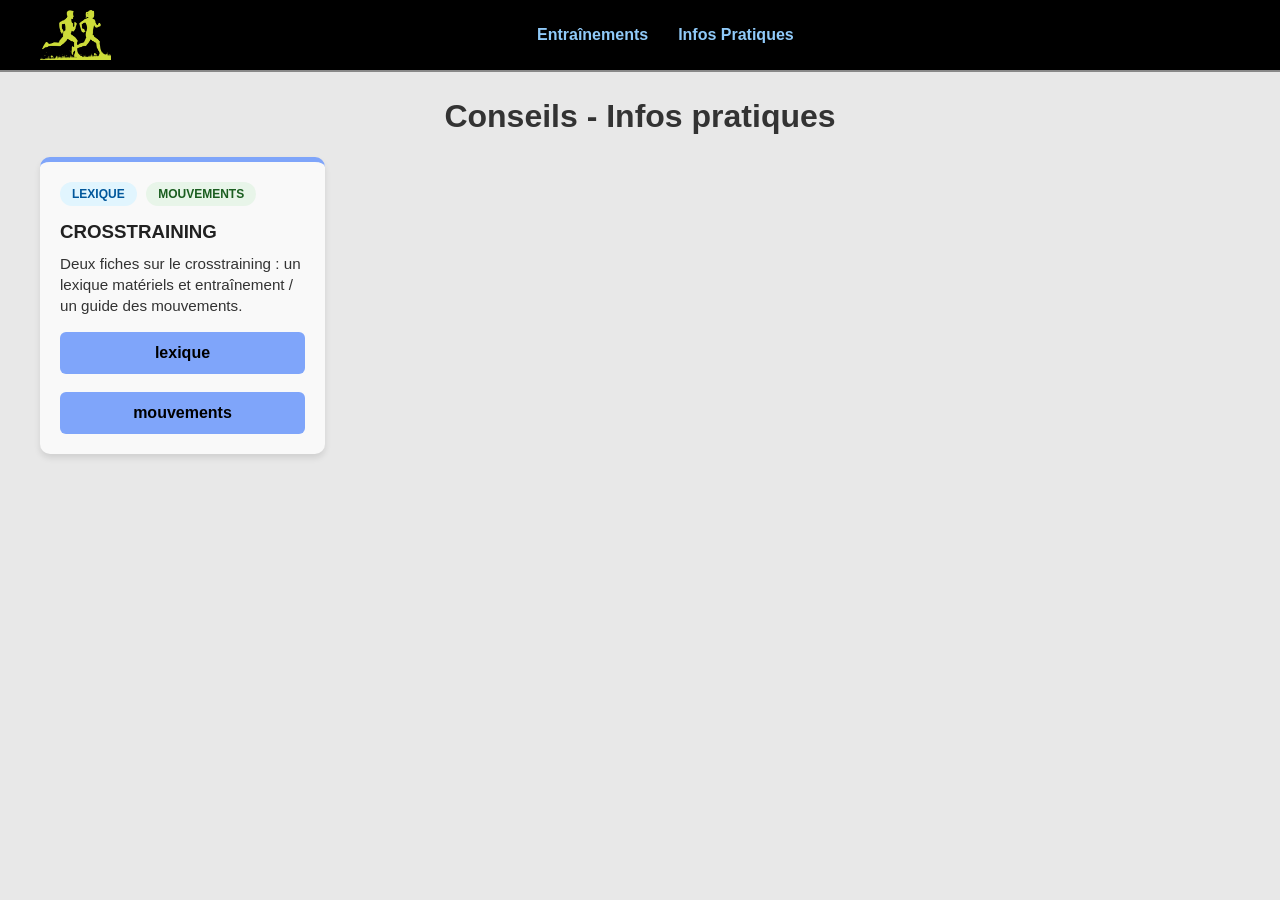
<file: conseils.html>
<!DOCTYPE html>
<html lang="fr">
<head>
    <meta charset="UTF-8">
    <meta name="viewport" content="width=device-width, initial-scale=1.0">
    <link rel="icon" type="image/png" href="images/2090184-cddc39_ico.png">
    <title>Conseils</title>
    <link rel="stylesheet" href="style.css">
</head>
<body>

<nav>
    <div class="nav-container">
        <div class="logo">
            <a href="index.html">
                <img src="images/2090184-cddc39.png" alt="Logo">
            </a>
        </div>
        <ul>
            <li>
                <a href="#">Entraînements</a>
                <ul class="submenu">
                    <li><a href="index.html">Crosstraining - Renfo - Muscu</a></li>
                    <li><a href="LL_pompes.html">S'améliorer au LL et pompes</a></li>
                    <li><a href="course.html">Course à pied</a></li>
                    <li><a href="velo.html">Vélo</a></li>
                 </ul>
            </li>
            <li>
                <a href="#">Infos Pratiques</a>
                <ul class="submenu">
                    <li><a href="mode_emploi.html">Modes d'emploi</a></li>
                    <li><a href="conseils.html">Conseils</a></li>
                </ul>
            </li>
        </ul>
        <div class="nav-spacer"></div>
    </div>
</nav>
  
<main>
    <h1>Conseils - Infos pratiques</h1>
    <div class="card-grid">
        
        <div class="card card-muscu"> <div>
                <span class="tag tag-material">Lexique</span>
                <span class="tag tag-body">Mouvements</span>
                <h3>CROSSTRAINING</h3>
                <div class="card-desc">
                    Deux fiches sur le crosstraining : un lexique matériels et entraînement / un guide des mouvements. 
                </div>
            </div>
            <div class="card-buttons">
                <a href="docs/lexique_crossfit1.jpg" target="_blank" class="btn-full">lexique</a> <br>
                <a href="docs/lexique_crossfit2.jpg" target="_blank" class="btn-full">mouvements</a>
            </div>
        </div>
                        
    </div>
    
    
</main>
    <button id="backToTop" title="Retour en haut">↑</button>
    <script src="script.js"></script>

</body>
</html>
</file>
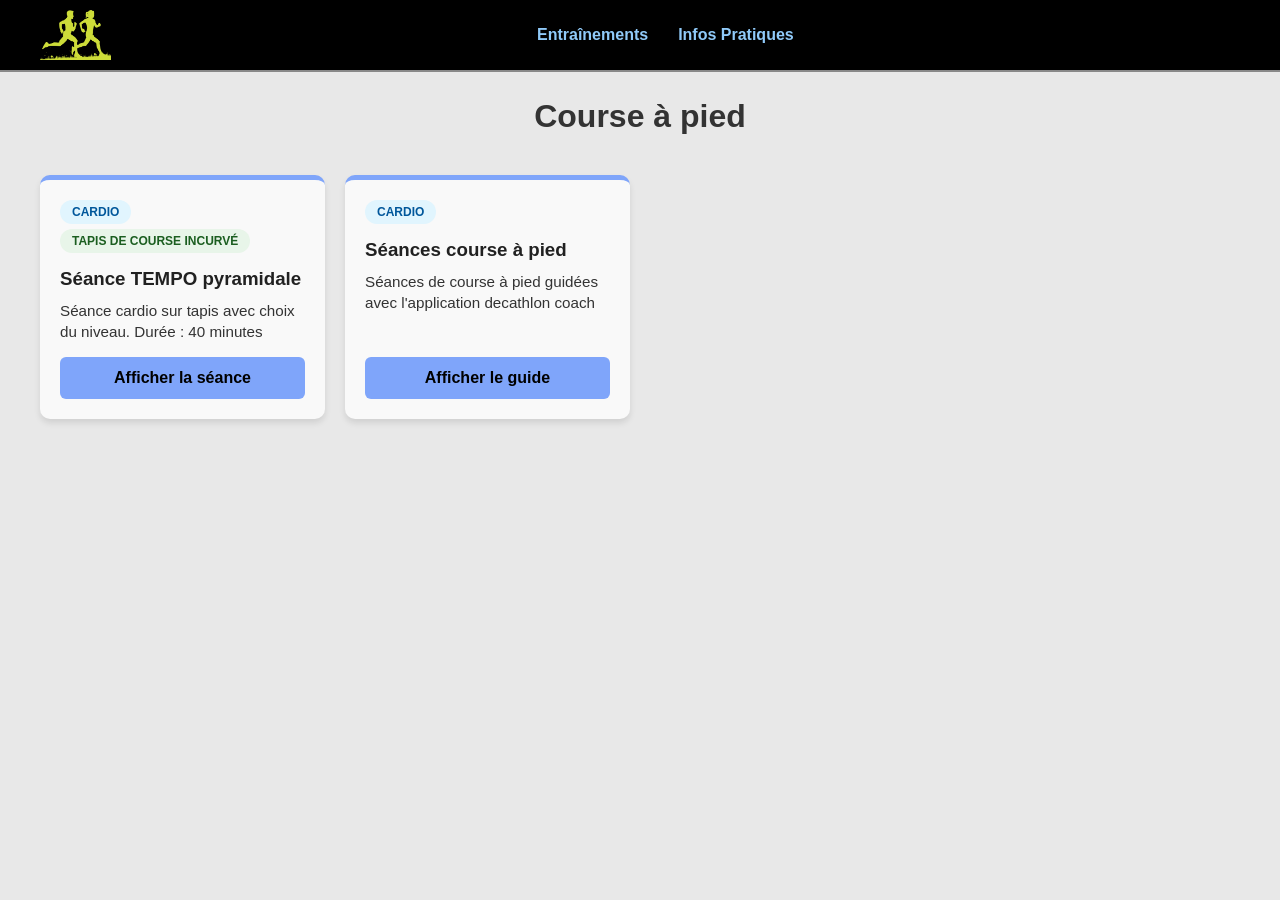
<file: course.html>
<!DOCTYPE html>
<html lang="fr">
<head>
    <meta charset="UTF-8">
    <meta name="viewport" content="width=device-width, initial-scale=1.0">
    <link rel="icon" type="image/png" href="images/2090184-cddc39_ico.png">
    <title>Course à pied</title>
    <link rel="stylesheet" href="style.css">
</head>
<body>

<nav>
    <div class="nav-container">
        <div class="logo">
            <a href="index.html">
                <img src="images/2090184-cddc39.png" alt="Logo">
            </a>
        </div>
        <ul>
            <li>
                <a href="#">Entraînements</a>
                <ul class="submenu">
                    <li><a href="index.html">Crosstraining - Renfo - Muscu</a></li>
                    <li><a href="LL_pompes.html">S'améliorer au LL et pompes</a></li>
                    <li><a href="course.html">Course à pied</a></li>
                    <li><a href="velo.html">Vélo</a></li>
                 </ul>
            </li>
            <li>
                <a href="#">Infos Pratiques</a>
                <ul class="submenu">
                    <li><a href="mode_emploi.html">Modes d'emploi</a></li>
                    <li><a href="conseils.html">Conseils</a></li>
                </ul>
            </li>
        </ul>
        <div class="nav-spacer"></div>
    </div>
</nav>


<main>
    <h1>Course à pied</h1>
    <br>
        
    <div class="card-grid">
        
        <div class="card card-muscu"> <div>
                <span class="tag tag-material">Cardio</span>
                <span class="tag tag-body">tapis de course incurvé</span>
                <h3>Séance TEMPO pyramidale</h3>
                <div class="card-desc">
                    Séance cardio sur tapis avec choix du niveau. Durée : 40 minutes
                </div>
            </div>
            <div class="card-buttons">
                <a href="docs/RUN_TEMPO.pdf" target="_blank" class="btn-full">Afficher la séance</a>
            </div>
        </div>
        
    
    
    <div class="card-grid">
        
        <div class="card card-muscu"> <div>
                <span class="tag tag-material">Cardio</span>
                <h3>Séances course à pied</h3>
                <div class="card-desc">
                    Séances de course à pied guidées avec l'application decathlon coach
                </div>
            </div>
            <div class="card-buttons">
                <a href="docs/AppliDecat.pdf" target="_blank" class="btn-full">Afficher le guide</a>
            </div>
        </div>
        
    </div>
    </div>
    
</main>
    <button id="backToTop" title="Retour en haut">↑</button>
    <script src="script.js"></script>

</body>
</html>
</file>
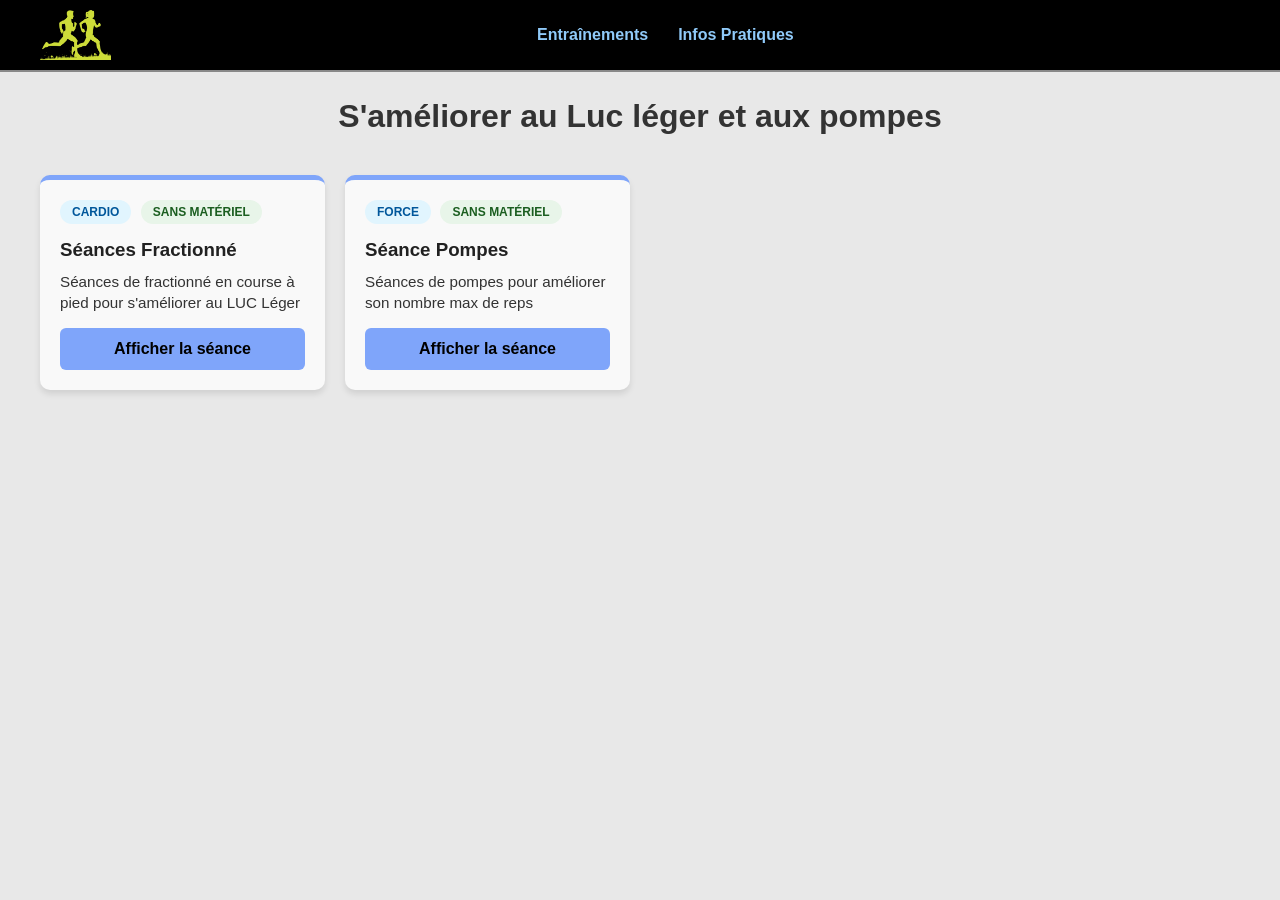
<file: LL_pompes.html>
<!DOCTYPE html>
<html lang="fr">
<head>
    <meta charset="UTF-8">
    <meta name="viewport" content="width=device-width, initial-scale=1.0">
    <link rel="icon" type="image/png" href="images/2090184-cddc39_ico.png">
    <title>Luc léger et POMPES</title>
    <link rel="stylesheet" href="style.css">
</head>
<body>

<nav>
    <div class="nav-container">
        <div class="logo">
            <a href="index.html">
                <img src="images/2090184-cddc39.png" alt="Logo">
            </a>
        </div>
        <ul>
            <li>
                <a href="#">Entraînements</a>
                <ul class="submenu">
                    <li><a href="index.html">Crosstraining - Renfo - Muscu</a></li>
                    <li><a href="LL_pompes.html">S'améliorer au LL et pompes</a></li>
                    <li><a href="course.html">Course à pied</a></li>
                    <li><a href="velo.html">Vélo</a></li>
                 </ul>
            </li>
            <li>
                <a href="#">Infos Pratiques</a>
                <ul class="submenu">
                    <li><a href="mode_emploi.html">Modes d'emploi</a></li>
                    <li><a href="conseils.html">Conseils</a></li>
                </ul>
            </li>
        </ul>
        <div class="nav-spacer"></div>
    </div>
</nav>
    
<main>
    <h1>S'améliorer au Luc léger et aux pompes</h1>
    <br>
            
    <div class="card-grid">
       
        <div class="card card-muscu"> <div>
                <span class="tag tag-material">Cardio</span>
                <span class="tag tag-body">Sans matériel</span>
                <h3>Séances Fractionné</h3>
                <div class="card-desc">
                    Séances de fractionné en course à pied pour s'améliorer au LUC Léger
                </div>
            </div>
            <div class="card-buttons">
                <a href="docs/CCPM_fractionne.pdf" target="_blank" class="btn-full">Afficher la séance</a>
            </div>
        </div>
        
    <div class="card-grid">
       
        <div class="card card-muscu"> <div>
                <span class="tag tag-material">FORCE</span>
                <span class="tag tag-body">Sans matériel</span>
                <h3>Séance Pompes</h3>
                <div class="card-desc">
                    Séances de pompes pour améliorer son nombre max de reps
                </div>
            </div>
            <div class="card-buttons">
                <a href="docs/CCPM_pompes.pdf" target="_blank" class="btn-full">Afficher la séance</a>
            </div>
        </div>
        
    </div>
    </div>
    
    
    </main>
    <button id="backToTop" title="Retour en haut">↑</button>
    <script src="script.js"></script>

</body>
</html>
</file>
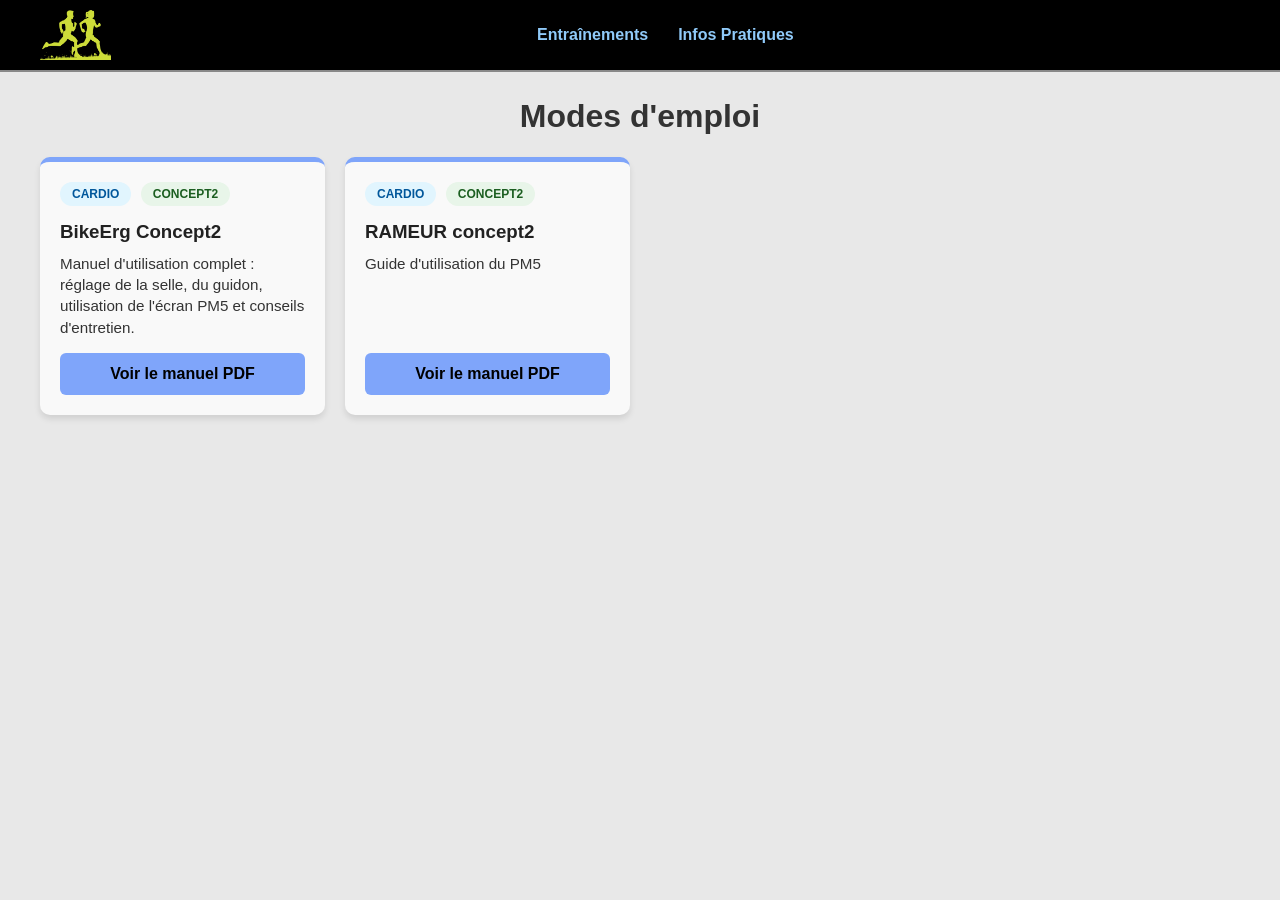
<file: mode_emploi.html>
<!DOCTYPE html>
<html lang="fr">
<head>
    <meta charset="UTF-8">
    <meta name="viewport" content="width=device-width, initial-scale=1.0">
    <link rel="icon" type="image/png" href="images/2090184-cddc39_ico.png">
    <title>Modes d'emploi</title>
    <link rel="stylesheet" href="style.css">
</head>
<body>

<nav>
    <div class="nav-container">
        <div class="logo">
            <a href="index.html">
                <img src="images/2090184-cddc39.png" alt="Logo">
            </a>
        </div>
        <ul>
            <li>
                <a href="#">Entraînements</a>
                <ul class="submenu">
                    <li><a href="index.html">Crosstraining - Renfo - Muscu</a></li>
                    <li><a href="LL_pompes.html">S'améliorer au LL et pompes</a></li>
                    <li><a href="course.html">Course à pied</a></li>
                    <li><a href="velo.html">Vélo</a></li>
                 </ul>
            </li>
            <li>
                <a href="#">Infos Pratiques</a>
                <ul class="submenu">
                    <li><a href="mode_emploi.html">Modes d'emploi</a></li>
                    <li><a href="conseils.html">Conseils</a></li>
                </ul>
            </li>
        </ul>
        <div class="nav-spacer"></div>
    </div>
</nav>
    
    
<main>
    <h1>Modes d'emploi</h1>
    
    <div class="card-grid">
        
        <div class="card card-muscu"> <div>
                <span class="tag tag-material">Cardio</span>
                <span class="tag tag-body">Concept2</span>
                <h3>BikeErg Concept2</h3>
                <div class="card-desc">
                    Manuel d'utilisation complet : réglage de la selle, du guidon, utilisation de l'écran PM5 et conseils d'entretien.
                </div>
            </div>
            <div class="card-buttons">
                <a href="docs/Concept2_BikeErg_Manual.pdf" target="_blank" class="btn-full">Voir le manuel PDF</a>
            </div>
        </div>
        
    
    
    <div class="card-grid">
    <div class="card card-muscu"> <div>
                <span class="tag tag-material">Cardio</span>
                <span class="tag tag-body">Concept2</span>
                <h3>RAMEUR concept2</h3>
                <div class="card-desc">
                    Guide d'utilisation du PM5
                </div>
            </div>
            <div class="card-buttons">
                <a href="docs/PM5_QuickStartGuide_MultiLanguage_rameur.pdf" target="_blank" class="btn-full">Voir le manuel PDF</a>
            </div>
        </div>
    </div>
    </div>
        
    
    
    </main>
    <button id="backToTop" title="Retour en haut">↑</button>
    <script src="script.js"></script>

</body>
</html>
</file>
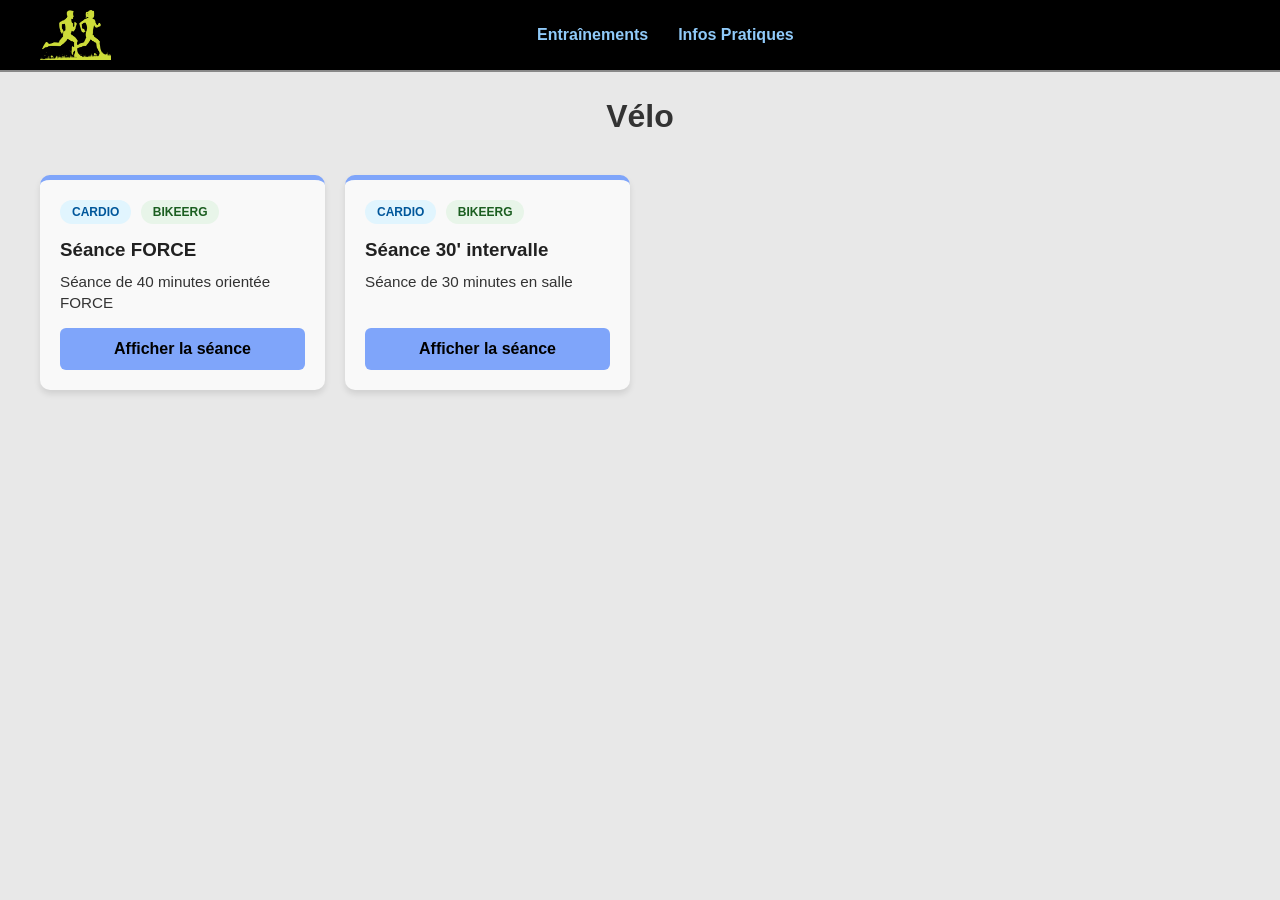
<file: velo.html>
<!DOCTYPE html>
<html lang="fr">
<head>
    <meta charset="UTF-8">
    <meta name="viewport" content="width=device-width, initial-scale=1.0">
    <link rel="icon" type="image/png" href="images/2090184-cddc39_ico.png">
    <title>Vélo</title>
    <link rel="stylesheet" href="style.css">
</head>
<body>

<nav>
    <div class="nav-container">
        <div class="logo">
            <a href="index.html">
                <img src="images/2090184-cddc39.png" alt="Logo">
            </a>
        </div>
        <ul>
            <li>
                <a href="#">Entraînements</a>
                <ul class="submenu">
                    <li><a href="index.html">Crosstraining - Renfo - Muscu</a></li>
                    <li><a href="LL_pompes.html">S'améliorer au LL et pompes</a></li>
                    <li><a href="course.html">Course à pied</a></li>
                    <li><a href="velo.html">Vélo</a></li>
                 </ul>
            </li>
            <li>
                <a href="#">Infos Pratiques</a>
                <ul class="submenu">
                    <li><a href="mode_emploi.html">Modes d'emploi</a></li>
                    <li><a href="conseils.html">Conseils</a></li>
                </ul>
            </li>
        </ul>
        <div class="nav-spacer"></div>
    </div>
</nav>
    
    
<main>
    <h1>Vélo</h1>
    <br>
    
    <div class="card-grid">
       
        <div class="card card-muscu"> <div>
                <span class="tag tag-material">Cardio</span>
                <span class="tag tag-body">BikeERG</span>
                <h3>Séance FORCE</h3>
                <div class="card-desc">
                    Séance de 40 minutes orientée FORCE
                </div>
            </div>
            <div class="card-buttons">
                <a href="docs/SEANCE_BIKEERG_40.pdf" target="_blank" class="btn-full">Afficher la séance</a>
            </div>
        </div>
        
    
    <div class="card-grid">
       
        <div class="card card-muscu"> <div>
                <span class="tag tag-material">Cardio</span>
                <span class="tag tag-body">BikeERG</span>
                <h3>Séance 30' intervalle</h3>
                <div class="card-desc">
                    Séance de 30 minutes en salle
                </div>
            </div>
            <div class="card-buttons">
                <a href="docs/SEANCE_BIKEERG_30.pdf" target="_blank" class="btn-full">Afficher la séance</a>
            </div>
        </div>
        
    </div>
    </div>
    
    
    </main>
    <button id="backToTop" title="Retour en haut">↑</button>
    <script src="script.js"></script>

</body>
</html>
</file>
<file: style.css>
/* --- Base et Typographie --- */
body {
    font-family: sans-serif;
    margin: 0;
    padding: 0;
    background-color: #e8e8e8;
    color: #333;
}

/* --- Navigation --- */
nav {
    background-color: #000;
    color: white;
    border-bottom: 2px solid #888888;
}

.nav-container {
    display: flex;
    align-items: center; 
    justify-content: space-between; 
    padding: 0 40px;
    max-width: 1200px;
    margin: auto;
}

/* Style du Logo */
.logo img {
    height: 50px; 
    width: auto;
    display: block;
    padding: 10px 0;
}

nav ul {
    list-style: none;
    margin: 0;
    padding: 0;
    display: flex;
    flex-direction: row; /* Force l'alignement horizontal */
    flex-wrap: nowrap;   /* Empêche le retour à la ligne */
    justify-content: center; 
    flex-grow: 1; 
}



.nav-spacer {
    width: 20px; 
}

nav ul li {
    position: relative;
}

nav ul li a {
    display: block;
    color: #90caf9;
    text-decoration: none;
    padding: 20px 15px; /* On réduit de 25px à 15px pour gagner de la place */
    font-weight: bold;
    transition: background 0.3s;
    white-space: nowrap; /* Empêche un mot long de se couper en deux */
}

nav ul li a:hover {
    background-color: #333;
    color: white;
}

.submenu {
    display: none;
    position: absolute;
    top: 100%;
    left: 0;
    background-color: #d1d1d1;
    min-width: 200px;
    z-index: 1000;
    box-shadow: 0 4px 8px rgba(0,0,0,0.1);
}

.submenu li a {
    color: #000;
    padding: 15px;
    border-bottom: 1px solid #bbb;
}

.submenu li a:hover {
    background-color: #bbb;
}

nav ul li:hover .submenu {
    display: block;
}

/* --- Liens externes --- */
.external-links {
    padding: 10px 40px; 
    font-size: 0.8em;
    font-style: italic;
    text-align: right; 
}

.external-links a {
    text-decoration: none;
    color: #666;
    margin-left: 15px;
    transition: color 0.3s;
}

.external-links a:hover {
    color: #000;
    text-decoration: underline;
}

/* --- Mise en page --- */
main {
    padding: 5px;
    max-width: 1200px;
    margin: auto;
}

main h1, main h2 {
    text-align: center;
}

.filter-bar {
    display: flex;
    gap: 10px;
    margin-bottom: 30px;
    flex-wrap: wrap;
}

.filter-bar select {
    padding: 10px;
    border-radius: 5px;
    border: 1px solid #ccc;
    background: white;
}

/* ── Barre recherche + boutons ───────────────────────────────── */
.search-toolbar {
    display: flex;
    align-items: center;
    gap: 8px;
    margin-bottom: 10px;
}

.search-toolbar-input {
    flex: 1;
    padding: 11px 14px;
    border-radius: 8px;
    border: 1px solid #ccc;
    font-size: 13px;
    box-sizing: border-box;
    background: #fff;
}

.btn-toggle-filtres {
    white-space: nowrap;
    background: #444;
    color: #fff;
    border: none;
    border-radius: 8px;
    padding: 11px 14px;
    font-size: 0.85em;
    font-weight: 700;
    cursor: pointer;
    transition: background 0.15s;
    flex-shrink: 0;
}
.btn-toggle-filtres:hover,
.btn-toggle-filtres.active { background: #222; }

.filtres-fleche {
    display: inline-block;
    transition: transform 0.25s ease;
    font-size: 0.8em;
    margin-left: 2px;
}
.btn-toggle-filtres.active .filtres-fleche {
    transform: rotate(180deg);
}

.btn-mes-seances {
    white-space: nowrap;
    background: #1565c0;
    color: #fff;
    border: none;
    border-radius: 8px;
    padding: 11px 14px;
    font-size: 0.85em;
    font-weight: 700;
    cursor: pointer;
    letter-spacing: 0.03em;
    transition: background 0.15s;
    flex-shrink: 0;
}
.btn-mes-seances:hover { background: #0d47a1; }

.filtres-badge {
    color: #b6d73c;
    font-size: 1em;
    margin-left: 2px;
}

/* ── Panneau filtres rétractable ─────────────────────────────── */
.filtres-panel {
    display: none;
    margin-bottom: 20px;
    background: #f0f0f0;
    border-radius: 10px;
    border: 1px solid #ddd;
    overflow: hidden;
}
.filtres-panel.open { display: block; }

.filtres-panel-inner {
    display: flex;
    flex-wrap: wrap;
    gap: 8px;
    padding: 12px;
}

.filtres-panel-inner select {
    padding: 9px 10px;
    border-radius: 6px;
    border: 1px solid #ccc;
    background: white;
    font-size: 0.85em;
    flex: 1 1 200px;
}

.filtres-actions {
    display: flex;
    gap: 8px;
    align-items: center;
    flex-wrap: wrap;
    width: 100%;
}

.btn-reset-filtres {
    background: #444;
    color: #fff;
    font-weight: bold;
    border: none;
    padding: 9px 16px;
    border-radius: 20px;
    cursor: pointer;
    font-size: 0.85em;
    transition: background 0.15s;
}
.btn-reset-filtres:hover { background: #222; }

.btn-fun {
    background: #555;
    color: #fff;
    font-weight: bold;
    border: none;
    padding: 9px 16px;
    border-radius: 20px;
    cursor: pointer;
    font-size: 0.85em;
    transition: background 0.15s;
}
.btn-fun:hover { background: #333; }

/* Mobile : filtres prennent toute la largeur */
@media (max-width: 767px) {
    .search-toolbar { gap: 6px; }
    .search-toolbar-input { font-size: 12px; padding: 10px 10px; }
    .btn-toggle-filtres, .btn-mes-seances { padding: 10px 10px; font-size: 0.8em; }
    .filtres-panel-inner select { flex: 1 1 100%; }
}

/* --- Grille et Cartes --- */
.card-grid {
    display: grid;
    grid-template-columns: repeat(auto-fill, minmax(280px, 1fr));
    gap: 20px;
}

.card {
    background: white;
    border-radius: 10px;
    padding: 20px;
    box-shadow: 0 4px 6px rgba(0,0,0,0.1);
    display: flex;
    flex-direction: column;
    justify-content: space-between;
    border-top: 5px solid #333; /* Bordure par défaut */
}

.card h3 { margin: 10px 0; color: #000; }
.card-desc { font-size: 0.95em; line-height: 1.4; margin-bottom: 15px; }

/* --- Couleurs par Type de Séance --- */

/* EMOM - Or */
.card-emom { border-top-color: #d4af37; background: #fffdf5; }
.card-emom h3 { color: #b8962e; }
.card-emom .btn-full { background-color: #d4af37; color: #000; }
.card-emom .btn-full:hover { background-color: #b8962e; }

/* TABATA - ORANGE */
.card-tabata { border-top-color: #fb8c00; background: #fffaf0; }
.card-tabata h3 { color: #e65100; }
.card-tabata .btn-full { background-color: #fb8c00; color: #fff; }
.card-tabata .btn-full:hover { background-color: #ef6c00; }

/* AMRAP - Rouge */
.card-amrap { border-top-color: #e53935; background: #fff8f8; }
.card-amrap h3 { color: #c62828; }
.card-amrap .btn-full { background-color: #e53935; color: #fff; }

/* FOR TIME - Bleu profond */
.card-for-time { border-top-color: #1a237e; background: #f5f6ff; }
.card-for-time h3 { color: #1a237e; }
.card-for-time .btn-full { background-color: #1a237e; color: #fff; }

/* HYBRID - Vert émeraude */
.card-hybrid { border-top-color: #00695c; background: #f2fdfb; }
.card-hybrid h3 { color: #004d40; }
.card-hybrid .btn-full { background-color: #00695c; color: #fff; }

/* MUSCU - parme */
.card-muscu { border-top-color: #7fa5fa; background: #f9f9f9; }
.card-muscu h3 { color: #212121; }
.card-muscu .btn-full { background-color: #7fa5fa; color: #000; }
.card-muscu .btn-full:hover { background-color: #5789fa; }

/* CARDIO FRACTIONNE - Gris anthracite */
.card-cardio { border-top-color: #000; background: #f9f9f9; }
.card-cardio h3 { color: #212121; }
.card-cardio .btn-full { background-color: #000; color: #fff; }

/* --- Tags --- */
.tag {
    display: inline-block;
    padding: 5px 12px;
    border-radius: 15px;
    font-size: 0.75em;
    font-weight: bold;
    text-transform: uppercase;
    margin-right: 5px;
    margin-bottom: 5px;
}

.tag-material { background-color: #e1f5fe; color: #01579b; }
.tag-body { background-color: #e8f5e9; color: #1b5e20; }
.tag-time { background-color: #fff3e0; color: #e65100; } /* Orange pour le temps */

/* Badges de niveau */
.tag-facile { background-color: #fff; color: #2e7d32; } /* Vert */
.tag-moyen { background-color: #fff; color: #ef6c00; }  /* Orange */
.tag-intense { background-color: #fff; color: #c62828; } /* Rouge */

/* --- Bouton Unique --- */
.btn-full {
    display: block;
    width: 100%;
    border: none;
    padding: 12px 0;
    background-color: #000;
    color: #fff;
    text-align: center;
    text-decoration: none;
    border-radius: 6px;
    font-weight: bold;
    box-sizing: border-box;
    transition: background 0.3s ease;
}

.btn-full:hover {
    background-color: #444;
}

/* --- Bouton Retour en haut --- */
#backToTop {
    display: none; 
    position: fixed; 
    bottom: 20px; 
    right: 30px; 
    z-index: 99; 
    border: none; 
    background-color: #000; 
    color: white; 
    cursor: pointer; 
    padding: 15px; 
    border-radius: 50%;
    font-size: 20px;
    font-weight: bold;
    width: 50px;
    height: 50px;
    box-shadow: 0 4px 8px rgba(0,0,0,0.3);
}

#backToTop:hover {
    background-color: #333;
}

/* --- Responsive et Impression --- */
@media (max-width: 768px) {
    .nav-container {
        flex-direction: row;
        flex-wrap: wrap;
        padding: 0 10px;
        justify-content: center;
    }
    .logo { padding: 6px 0; }
    .nav-spacer { display: none; }
    nav ul {
        flex-direction: row;
        flex-wrap: wrap;
        justify-content: center;
        width: 100%;
        padding: 4px 0;
    }
    nav ul li {
        flex: 0 0 50%;
        text-align: center;
        border-top: 1px solid #222;
    }
    nav ul li a {
        padding: 12px 8px;
        font-size: 0.82em;
        justify-content: center;
        display: flex;
        align-items: center;
    }
    .submenu { position: static; width: 100%; }
}

@media print {
    nav, .filter-bar, .btn-full, .external-links, #backToTop { display: none !important; }
    .card { box-shadow: none; border: 1px solid #000; }
}

/* =============================================
   MODALE SÉANCE
   ============================================= */

/* Overlay sombre derrière la modale */
#modal-overlay {
    display: none;
    position: fixed;
    inset: 0;
    background: rgba(0, 0, 0, 0.75);
    z-index: 1000;
    backdrop-filter: blur(3px);
    -webkit-backdrop-filter: blur(3px);
    padding: 20px;
    box-sizing: border-box;
    overflow-y: auto;
    align-items: flex-start;
    justify-content: center;
}

#modal-overlay.open {
    display: flex;
}

/* Boîte principale de la modale */
#modal-box {
    background: #fff;
    border-radius: 12px;
    width: 100%;
    max-width: 640px;
    margin: auto;
    overflow: hidden;
    box-shadow: 0 20px 60px rgba(0,0,0,0.4);
    animation: modalIn 0.22s ease-out;
    position: relative;
}

@keyframes modalIn {
    from { opacity: 0; transform: translateY(20px) scale(0.97); }
    to   { opacity: 1; transform: translateY(0) scale(1); }
}

/* Bandeau couleur en haut selon le type */
#modal-header {
    padding: 22px 24px 16px;
    border-bottom: 1px solid #eee;
}

#modal-header h2 {
    margin: 0 32px 10px 0;
    font-size: 1.3em;
    line-height: 1.2;
    color: #000;
    font-weight: 900;
    text-transform: uppercase;
    letter-spacing: 0.03em;
}

/* Badges dans la modale */
.modal-badges {
    display: flex;
    flex-wrap: wrap;
    gap: 6px;
    margin-top: 8px;
}

.modal-badge {
    display: inline-block;
    padding: 4px 10px;
    border-radius: 20px;
    font-size: 0.72em;
    font-weight: bold;
    text-transform: uppercase;
    letter-spacing: 0.05em;
}

.modal-badge-type   { background: #222; color: #fff; }
.modal-badge-body   { background: #e8f5e9; color: #1b5e20; }
.modal-badge-time   { background: #fff3e0; color: #e65100; }
.modal-badge-mat    { background: #e1f5fe; color: #01579b; }
.modal-badge-level-facile  { background: #e8f5e9; color: #2e7d32; }
.modal-badge-level-moyen   { background: #fff8e1; color: #ef6c00; }
.modal-badge-level-intense { background: #fce4ec; color: #c62828; }

/* Corps de la modale */
#modal-body {
    padding: 20px 24px;
}

/* Bloc description principale */
.modal-section-title {
    font-size: 0.78em;
    font-weight: 800;
    text-transform: uppercase;
    letter-spacing: 0.1em;
    color: #888;
    margin: 0 0 6px;
}

.modal-format-label {
    font-size: 1.05em;
    font-weight: 800;
    color: #000;
    margin: 0 0 10px;
    text-transform: uppercase;
    letter-spacing: 0.04em;
}

.modal-intro {
    font-size: 0.92em;
    color: #555;
    margin: 0 0 8px;
    font-style: italic;
}

.modal-exercises {
    list-style: none;
    padding: 0;
    margin: 0 0 16px;
}

.modal-exercises li {
    padding: 7px 0 7px 20px;
    border-bottom: 1px solid #f0f0f0;
    font-size: 0.95em;
    color: #222;
    position: relative;
    line-height: 1.4;
}

.modal-exercises li:last-child {
    border-bottom: none;
}

.modal-exercises li::before {
    content: '▸';
    position: absolute;
    left: 0;
    color: #aaa;
    font-size: 0.8em;
    top: 9px;
}

/* Bloc Version Scaled */
.modal-scaled {
    background: #f7f7f7;
    border-radius: 8px;
    padding: 14px 16px;
    margin: 12px 0;
}

.modal-scaled .modal-section-title {
    color: #666;
    margin-bottom: 4px;
}

.modal-scaled .modal-exercises li {
    border-bottom-color: #eaeaea;
}

.modal-scaled .modal-intro {
    color: #666;
}

/* Bloc Conseil */
.modal-conseil {
    background: #fffbf0;
    border-left: 4px solid #d4af37;
    border-radius: 0 6px 6px 0;
    padding: 10px 14px;
    margin-top: 14px;
    font-size: 0.88em;
    color: #555;
    font-style: italic;
    line-height: 1.5;
}

.modal-conseil strong {
    display: block;
    font-size: 0.78em;
    text-transform: uppercase;
    letter-spacing: 0.08em;
    color: #b8962e;
    margin-bottom: 4px;
    font-style: normal;
}

/* Couleur de l'accent selon le type */
#modal-box.type-emom     { border-top: 5px solid #d4af37; }
#modal-box.type-amrap    { border-top: 5px solid #e53935; }
#modal-box.type-tabata   { border-top: 5px solid #fb8c00; }
#modal-box.type-for-time { border-top: 5px solid #1a237e; }
#modal-box.type-hybrid    { border-top: 5px solid #00695c; }
#modal-box.type-muscu    { border-top: 5px solid #7fa5fa; }
#modal-box.type-cardio   { border-top: 5px solid #000; }

#modal-box.type-emom   .modal-badge-type { background: #d4af37; color: #000; }
#modal-box.type-amrap  .modal-badge-type { background: #e53935; }
#modal-box.type-tabata .modal-badge-type { background: #fb8c00; }
#modal-box.type-for-time .modal-badge-type { background: #1a237e; }
#modal-box.type-hybrid  .modal-badge-type { background: #00695c; }
#modal-box.type-muscu  .modal-badge-type { background: #7fa5fa; }
#modal-box.type-cardio .modal-badge-type { background: #000; }

/* Bouton fermer */
#modal-close {
    position: absolute;
    top: 14px;
    right: 14px;
    background: #f0f0f0;
    border: none;
    border-radius: 50%;
    width: 34px;
    height: 34px;
    font-size: 18px;
    cursor: pointer;
    display: flex;
    align-items: center;
    justify-content: center;
    color: #555;
    transition: background 0.2s;
    line-height: 1;
    z-index: 10;
}

#modal-close:hover { background: #ddd; color: #000; }

/* Pied de modale */
#modal-footer {
    padding: 14px 24px 20px;
    border-top: 1px solid #eee;
    text-align: center;
}

#modal-footer .btn-modal-close {
    display: inline-block;
    padding: 10px 28px;
    background: #000;
    color: #fff;
    border: none;
    border-radius: 6px;
    font-weight: bold;
    font-size: 0.9em;
    cursor: pointer;
    transition: background 0.2s;
    letter-spacing: 0.05em;
}

#modal-footer .btn-modal-close:hover { background: #333; }

/* Bouton charger dans créer sa séance */
.btn-modal-charger {
    display: inline-block;
    padding: 10px 20px;
    background: #1a237e;
    color: #fff;
    border: none;
    border-radius: 6px;
    font-weight: bold;
    font-size: 0.9em;
    cursor: pointer;
    transition: background 0.2s;
    letter-spacing: 0.05em;
    margin-bottom: 10px;
    width: 100%;
}
.btn-modal-charger:hover { background: #283593; }

/* =============================================
   BANDEAU EBOOK EN BAS DE PAGE
   ============================================= */
.ebook-banner {
    background: #111;
    color: #fff;
    text-align: center;
    padding: 22px 20px;
    margin-top: 40px;
}

.ebook-banner p {
    margin: 0 0 10px;
    font-size: 0.95em;
    color: #ccc;
}

.ebook-banner strong {
    color: #fff;
    display: block;
    font-size: 1.05em;
    margin-bottom: 4px;
}

.ebook-banner a.btn-ebook {
    display: inline-block;
    background: #b6d73c;
    color: #000;
    font-weight: bold;
    padding: 11px 28px;
    border-radius: 6px;
    text-decoration: none;
    font-size: 0.9em;
    letter-spacing: 0.05em;
    transition: background 0.2s;
}

.ebook-banner a.btn-ebook:hover { background: #a0c030; }

/* =============================================
   RESPONSIVE MODALE
   ============================================= */
@media (max-width: 600px) {
    #modal-overlay {
        padding: 0;
        align-items: flex-end;
    }
    #modal-box {
        border-radius: 16px 16px 0 0;
        max-width: 100%;
        margin: 0;
        max-height: 92vh;
        overflow-y: auto;
        animation: modalInMobile 0.25s ease-out;
    }
    @keyframes modalInMobile {
        from { opacity: 0; transform: translateY(40px); }
        to   { opacity: 1; transform: translateY(0); }
    }
    #modal-header h2 { font-size: 1.1em; }
}
/* =============================================
   RUN TEMPO — SÉLECTEUR DE NIVEAU
   ============================================= */

.run-tempo-selector {
    margin-bottom: 14px;
}

.niveau-buttons {
    display: flex;
    flex-wrap: wrap;
    gap: 7px;
    margin-top: 6px;
}

.btn-niveau {
    width: 38px;
    height: 38px;
    border-radius: 50%;
    border: 2px solid #ccc;
    background: #f5f5f5;
    font-weight: bold;
    font-size: 0.9em;
    cursor: pointer;
    transition: all 0.15s ease;
    color: #555;
    display: flex;
    align-items: center;
    justify-content: center;
}

.btn-niveau:hover {
    border-color: #000;
    background: #eee;
    color: #000;
}

.btn-niveau.active {
    background: #000;
    border-color: #000;
    color: #fff;
    transform: scale(1.1);
}

/* Variante large pour les boutons RPM (texte type 70↔75) */
.btn-niveau-wide {
    width: auto;
    min-width: 62px;
    height: 38px;
    border-radius: 20px;
    padding: 0 10px;
    font-size: 0.78em;
    white-space: nowrap;
}

.type-cardio .btn-niveau.active {
    background: #000;
    border-color: #000;
}

/* Liste des phases */
.run-tempo-list {
    margin: 8px 0 0 !important;
}

.run-tempo-list li {
    display: flex;
    justify-content: space-between;
    align-items: center;
    padding: 6px 10px 6px 20px !important;
    gap: 10px;
}

.run-tempo-list li::before {
    content: '' !important;
}

.run-min {
    font-size: 0.82em;
    color: #888;
    white-space: nowrap;
    min-width: 70px;
}

.run-speed {
    font-size: 0.92em;
    font-weight: 600;
    text-align: right;
}

.run-effort {
    background: #fff8e1;
    border-bottom-color: #ffe082 !important;
}

.run-effort .run-speed {
    color: #e65100;
}

.run-recup {
    background: #f1f8e9;
    border-bottom-color: #dcedc8 !important;
}

.run-recup .run-speed {
    color: #558b2f;
    font-style: italic;
    font-weight: 400;
}

/* Classes tableau rameur tempo */
.rameur-thead { background: #f0f0f0; }
.rameur-dur   { padding: 6px 8px; color: #888; }
.rameur-split-effort { color: #1a237e; }
.rameur-split-recup  { color: #558b2f; }

/* Dark mode : classes tableau rameur */
body.dark-mode .rameur-thead { background: #383838 !important; }
body.dark-mode .rameur-dur   { color: #aaa !important; }
body.dark-mode .rameur-split-effort { color: #90caf9 !important; }
body.dark-mode .rameur-split-recup  { color: #81c784 !important; }

/* =============================================
   CONSEILS — BLOCS DE CONTENU MODALE
   ============================================= */

.conseil-texte p {
    font-size: 0.93em;
    line-height: 1.6;
    color: #333;
    margin: 0 0 8px;
}

.conseil-texte p:empty {
    display: none;
}

.conseil-media {
    margin-bottom: 4px;
}

/* =============================================
   BOUTON FAVORI
   ============================================= */
.btn-favori {
    background: none;
    border: none;
    font-size: 1.2em;
    cursor: pointer;
    padding: 2px 4px;
    line-height: 1;
    flex-shrink: 0;
    transition: transform 0.15s;
}
.btn-favori:hover { transform: scale(1.3); }

/* =============================================
   CLASSES CONSEILS — blocs modales infos.html
   ============================================= */

/* Email contact */
.conseil-email-box   { background:#f0f0f0; border-radius:8px; padding:10px 16px; display:inline-block; margin-bottom:14px; }
.conseil-email-label { font-size:0.82em; color:#666; display:block; margin-bottom:4px; }
.conseil-email-adresse { font-weight:700; color:#222; font-size:1em; user-select:all; }

/* Note média (youtube, image) */
.conseil-media-note  { font-size:0.78em; color:#999; text-align:center; margin-bottom:12px; }

/* Séparateur */
.conseil-sep { border:none; border-top:1px solid #eee; margin:14px 0; }

/* Lexique mouvements */
.lex-titre       { margin:0 0 8px; font-size:1em; color:#000; }
.lex-explication { font-size:0.9em; color:#444; margin:0 0 8px; }
.lex-img-link    { color:#1a237e; font-weight:700; text-decoration:none; }
.lex-muscles-sec { margin-top:6px; font-size:0.82em; color:#666; }

/* ══════════════════════════════════════════════════════════════
   DARK MODE — body.dark-mode
   Activé via le bouton 🌙 dans la nav (index.html & infos.html)
══════════════════════════════════════════════════════════════ */

body.dark-mode {
    background-color: #1a1a1a;
    color: #e0e0e0;
}

/* Fond principal et main */
body.dark-mode main {
    background-color: #1a1a1a;
}

/* Barre de filtre */
body.dark-mode .filter-bar {
    background-color: #242424;
}

body.dark-mode .filter-bar select,
body.dark-mode #search-input {
    background-color: #2e2e2e;
    color: #e0e0e0;
    border-color: #444;
}

/* Cartes */
body.dark-mode .card {
    background: #2a2a2a !important;
    border-color: #3a3a3a;
    color: #e0e0e0;
}

body.dark-mode .card h3 { color: #f0f0f0 !important; }
body.dark-mode .card-desc { color: #bbb; }

/* Couleurs de bordure des types conservées, fond neutralisé */
body.dark-mode .card-emom    { background: #2a2820 !important; }
body.dark-mode .card-tabata  { background: #2a2218 !important; }
body.dark-mode .card-amrap   { background: #2a1f1f !important; }
body.dark-mode .card-for-time { background: #1e2030 !important; }
body.dark-mode .card-hybrid  { background: #1e2a28 !important; }
body.dark-mode .card-muscu   { background: #26201e !important; }
body.dark-mode .card-cardio  { background: #1e2624 !important; }

/* Tags */
body.dark-mode .tag {
    background-color: #3a3a3a;
    color: #ccc;
}

/* Titres de section */
body.dark-mode h3 { color: #e0e0e0; }

/* Modale */
body.dark-mode #modal-overlay {
    background: rgba(0, 0, 0, 0.85);
}

body.dark-mode #modal-box {
    background: #242424;
    color: #e0e0e0;
    border-color: #3a3a3a;
}

body.dark-mode #modal-header { border-bottom-color: #3a3a3a; }
body.dark-mode #modal-title  { color: #f0f0f0; }
body.dark-mode #modal-footer { border-top-color: #3a3a3a; }
body.dark-mode #modal-close  { color: #aaa; }
body.dark-mode #modal-close:hover { color: #fff; }

/* Contenu modale */
body.dark-mode #modal-body { color: #ddd; }
body.dark-mode #modal-body h4,
body.dark-mode #modal-body strong { color: #f0f0f0; }
body.dark-mode #modal-body ul li { color: #ccc; }
body.dark-mode #modal-body .modal-section-title { color: #bbb; }

/* Bouton retour en haut */
body.dark-mode #backToTop {
    background: #333;
    color: #fff;
    border-color: #555;
}

/* Compteur séances */
body.dark-mode #workout-counter { color: #aaa; }

/* Select du filtre infos.html */
body.dark-mode #filter-infos {
    background-color: #2e2e2e;
    color: #e0e0e0;
    border-color: #444;
}

/* Liens */
body.dark-mode a { color: #90caf9; }
body.dark-mode a:hover { color: #fff; }

/* Bouton dé et reset */
body.dark-mode .btn-fun {
    background: #444 !important;
    color: #fff !important;
}

/* ── Dark mode : corrections de contraste ──────────────────────── */

/* Tags type/catégorie dans les cartes */
body.dark-mode .tag-type   { background: #333 !important; color: #e0e0e0 !important; }
body.dark-mode .tag-material { background: #1a3a4a !important; color: #80deea !important; }
body.dark-mode .tag-body   { background: #1a3a25 !important; color: #80cfa0 !important; }
body.dark-mode .tag-time   { background: #3a2a10 !important; color: #ffcc80 !important; }
body.dark-mode .tag-facile { background: transparent !important; color: #81c784 !important; }
body.dark-mode .tag-moyen  { background: transparent !important; color: #ffb74d !important; }
body.dark-mode .tag-intense{ background: transparent !important; color: #e57373 !important; }

/* Tableau rameur tempo */
body.dark-mode table { background: #2a2a2a; color: #e0e0e0; }
body.dark-mode thead tr { background: #383838 !important; }
body.dark-mode th { color: #e0e0e0 !important; border-bottom: 1px solid #555; }
body.dark-mode td { color: #ddd !important; border-bottom-color: #444 !important; }
body.dark-mode td[style*="color:#888"] { color: #aaa !important; }
body.dark-mode .run-tempo-phases-wrap strong[style*="color:#1a237e"] { color: #90caf9 !important; }

/* Séance rameur : couleurs des lignes */
body.dark-mode .run-effort { background: #2a2010 !important; border-bottom-color: #5a4020 !important; }
body.dark-mode .run-effort .run-speed { color: #ffb74d !important; }
body.dark-mode .run-recup  { background: #162010 !important; border-bottom-color: #2a4020 !important; }
body.dark-mode .run-recup .run-speed  { color: #81c784 !important; }
body.dark-mode .run-min    { color: #aaa !important; }

/* Modal scaled (VERSION SCALED) */
body.dark-mode .modal-scaled { background: #2e2e2e !important; }
body.dark-mode .modal-scaled .modal-section-title { color: #e0e0e0 !important; }
body.dark-mode .modal-scaled .modal-intro { color: #ccc !important; }
body.dark-mode .modal-scaled .modal-exercises li { color: #ddd !important; border-bottom-color: #444 !important; }

/* Conseil (bloc jaune) */
body.dark-mode .modal-conseil { background: #2a2510 !important; border-left-color: #c9a227 !important; }
body.dark-mode .modal-conseil strong { color: #f0d060 !important; }
body.dark-mode .modal-conseil { color: #d0c090 !important; }

/* Modal-intro et modal-exercises généraux */
body.dark-mode .modal-intro { color: #ccc !important; }
body.dark-mode .modal-exercises li { color: #ddd !important; border-bottom-color: #444 !important; }
body.dark-mode .modal-exercises li::before { color: #888 !important; }
body.dark-mode .modal-section-title { color: #ccc !important; }

/* Format label en haut de modale */
body.dark-mode .modal-format-label { color: #bbb !important; }

/* Infos.html : texte dans les cartes conseils */
body.dark-mode .conseil-body { color: #ccc !important; background: #2a2a2a !important; }
body.dark-mode .conseil-body p,
body.dark-mode .conseil-body li { color: #ccc !important; }
body.dark-mode .conseil-body h4,
body.dark-mode .conseil-body h3 { color: #f0f0f0 !important; }
body.dark-mode .conseil-body a  { color: #90caf9 !important; }

/* Styles inline dans le tableau rameur (split/500m) */
body.dark-mode #run-tempo-phases strong { color: #90caf9 !important; }
body.dark-mode #run-tempo-phases em     { color: #81c784 !important; }

/* ── Texte des blocs conseils dans modales (infos.html) ────────────────── */

/* Bloc texte général */
body.dark-mode .conseil-texte p { color: #ddd !important; }
body.dark-mode .conseil-texte strong { color: #f0f0f0 !important; }

/* Email contact */
body.dark-mode .conseil-email-box     { background: #333 !important; }
body.dark-mode .conseil-email-label   { color: #bbb !important; }
body.dark-mode .conseil-email-adresse { color: #eee !important; }

/* Note média */
body.dark-mode .conseil-media-note { color: #888 !important; }

/* Séparateur */
body.dark-mode .conseil-sep { border-top-color: #444 !important; }

/* Lexique mouvements */
body.dark-mode .lex-titre       { color: #f0f0f0 !important; }
body.dark-mode .lex-explication { color: #ccc !important; }
body.dark-mode .lex-img-link    { color: #90caf9 !important; }
body.dark-mode .lex-muscles-sec { color: #bbb !important; }
</file>
